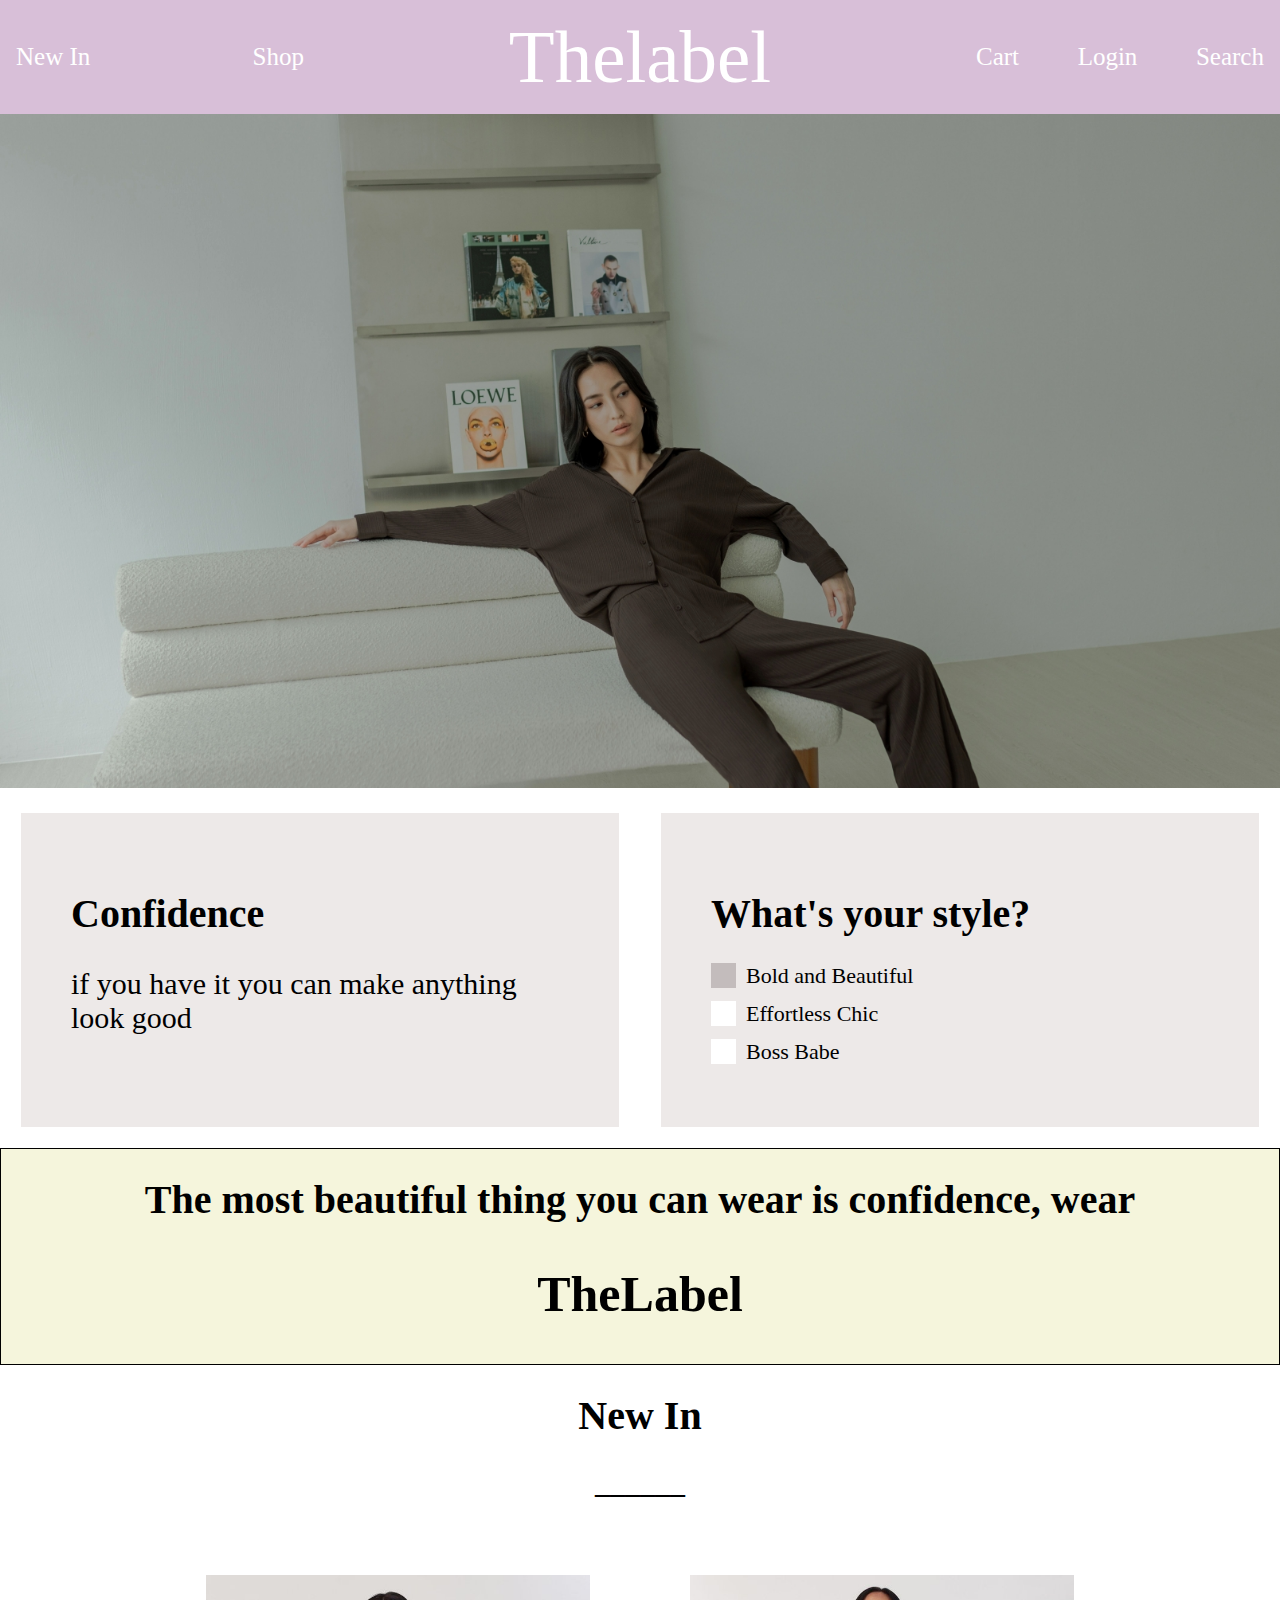
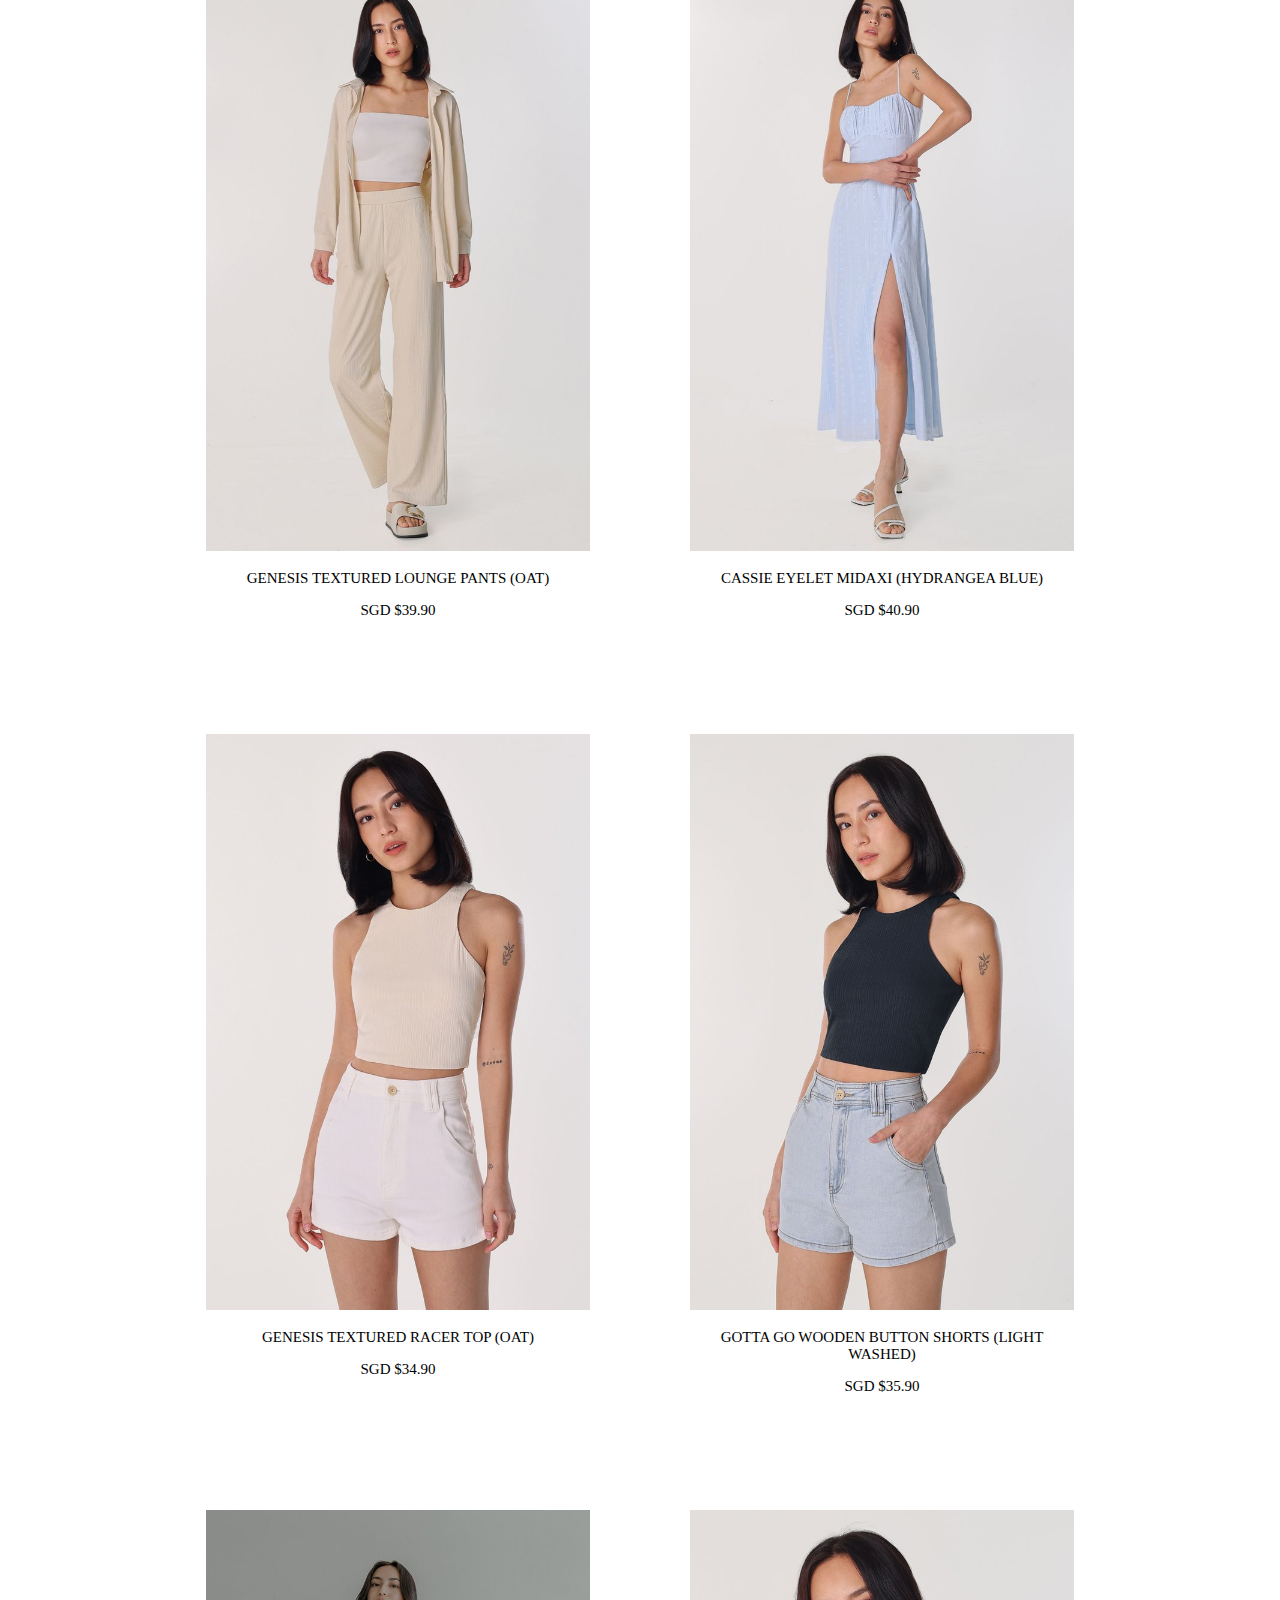
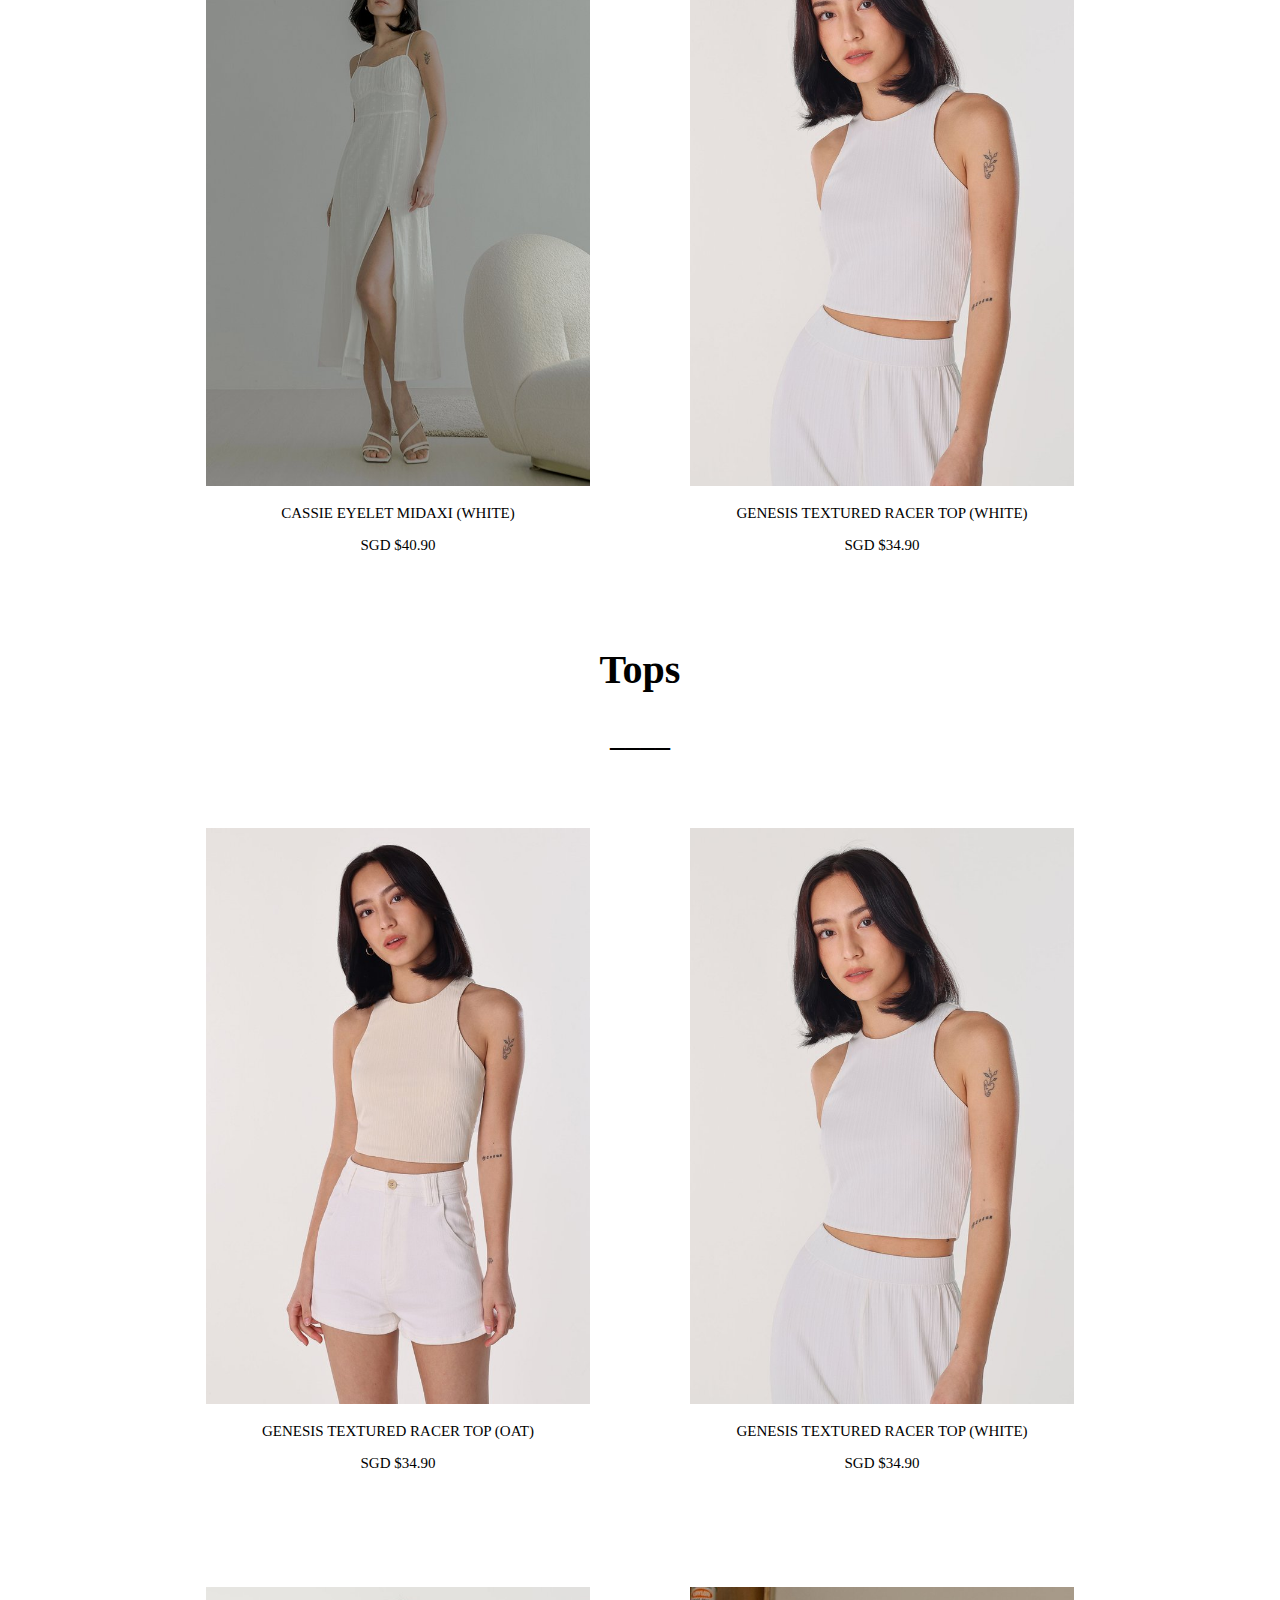
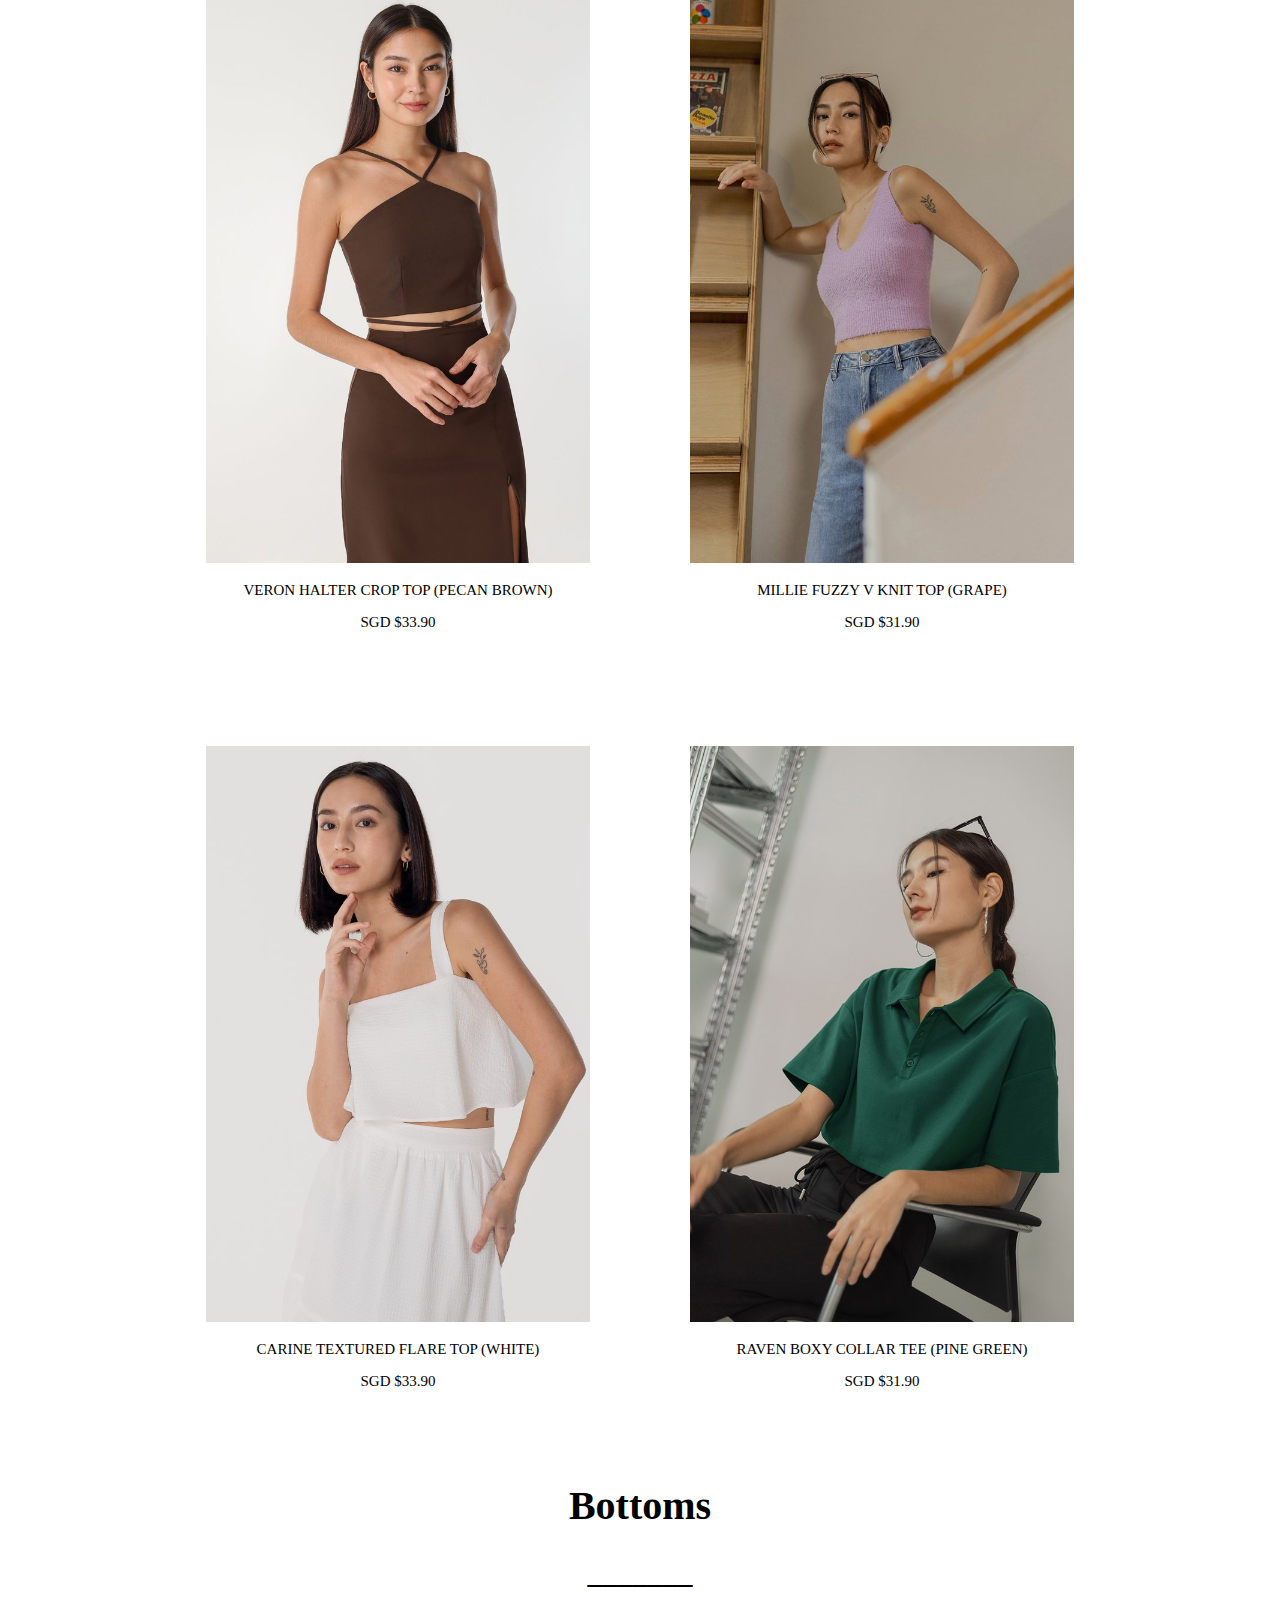
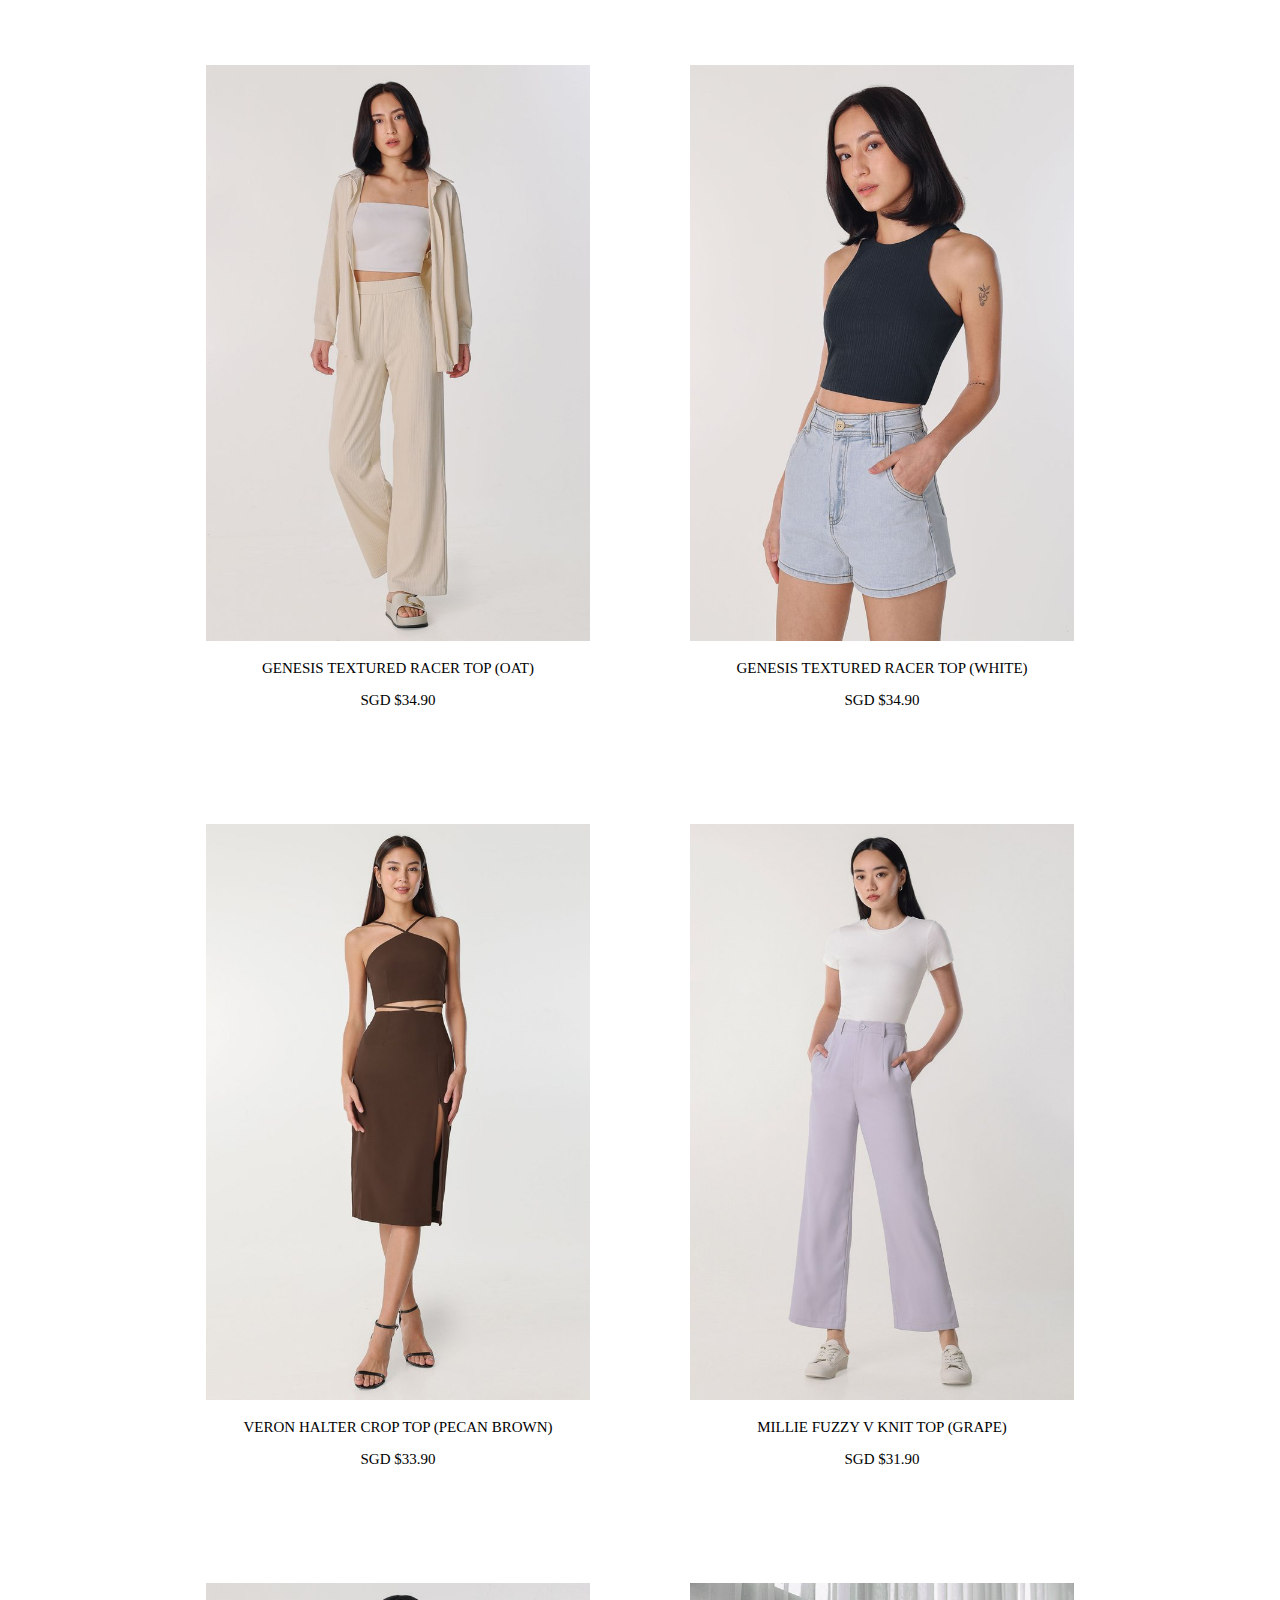
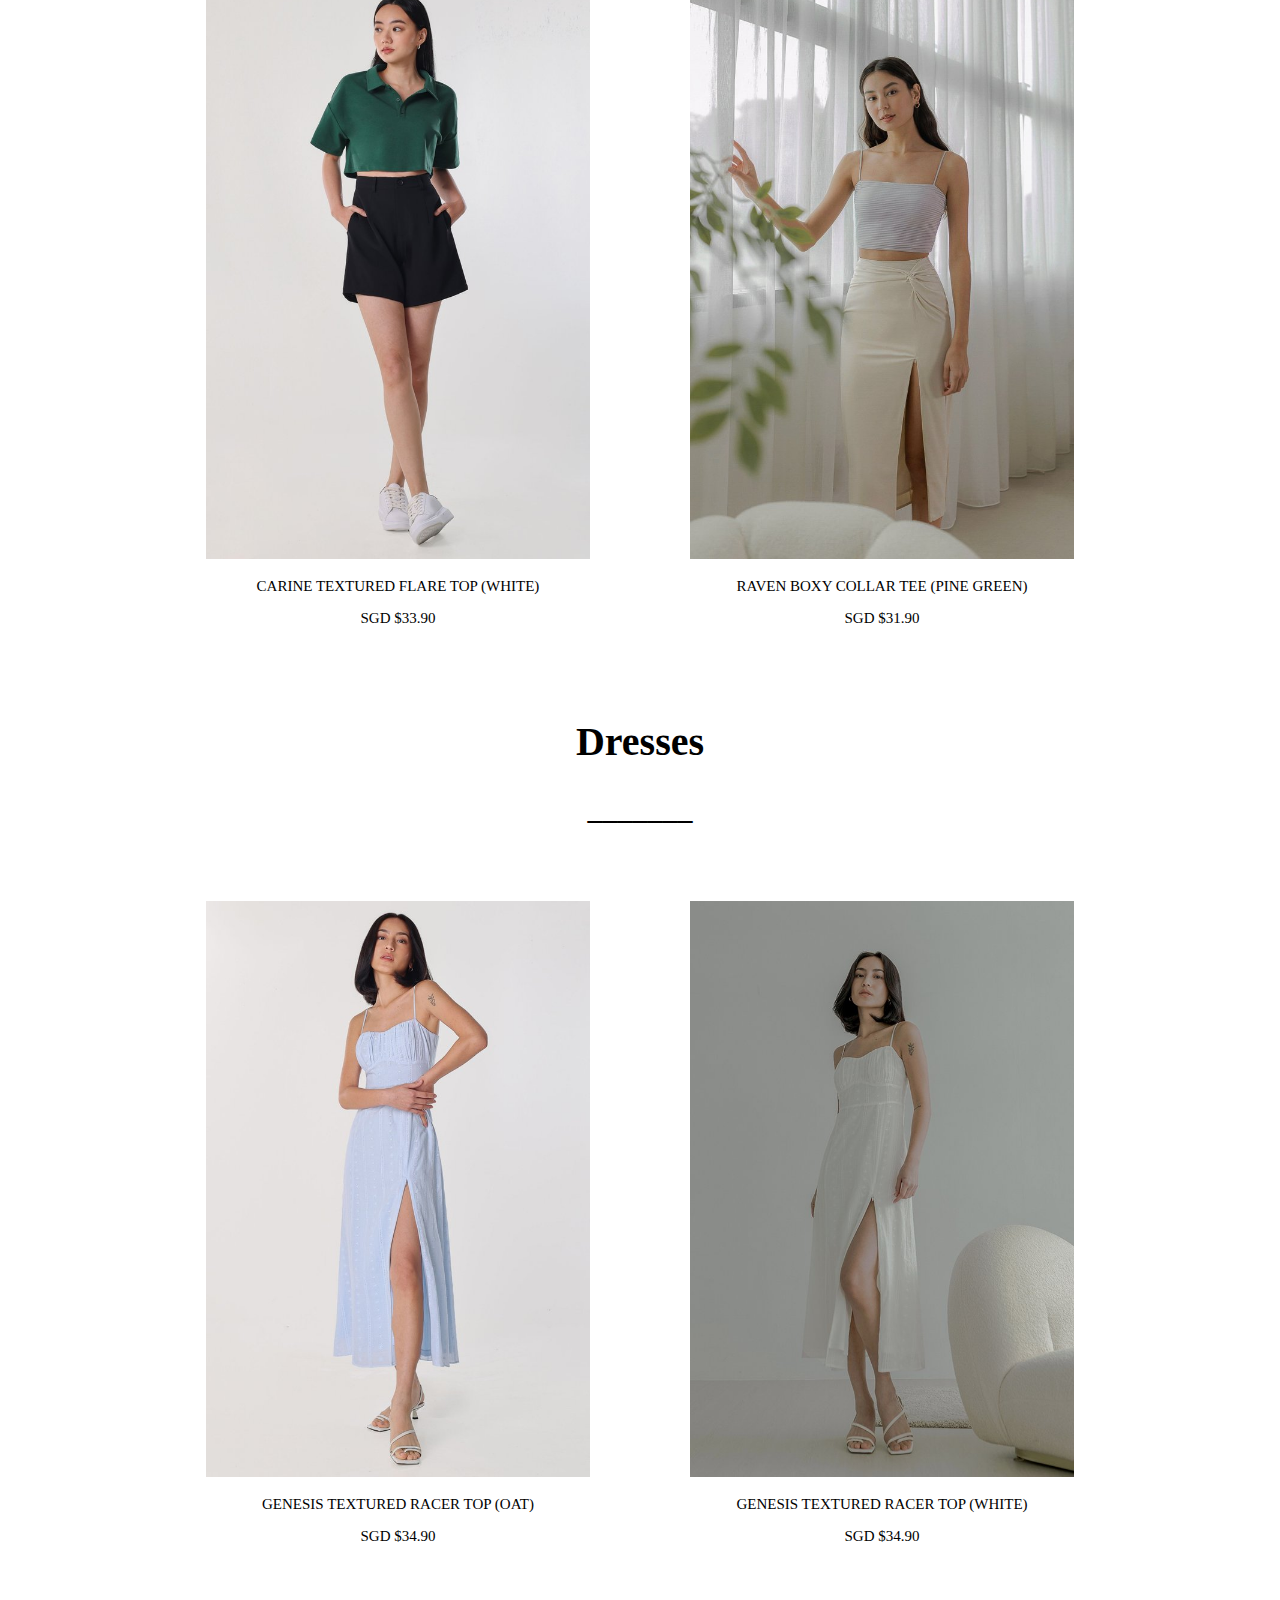
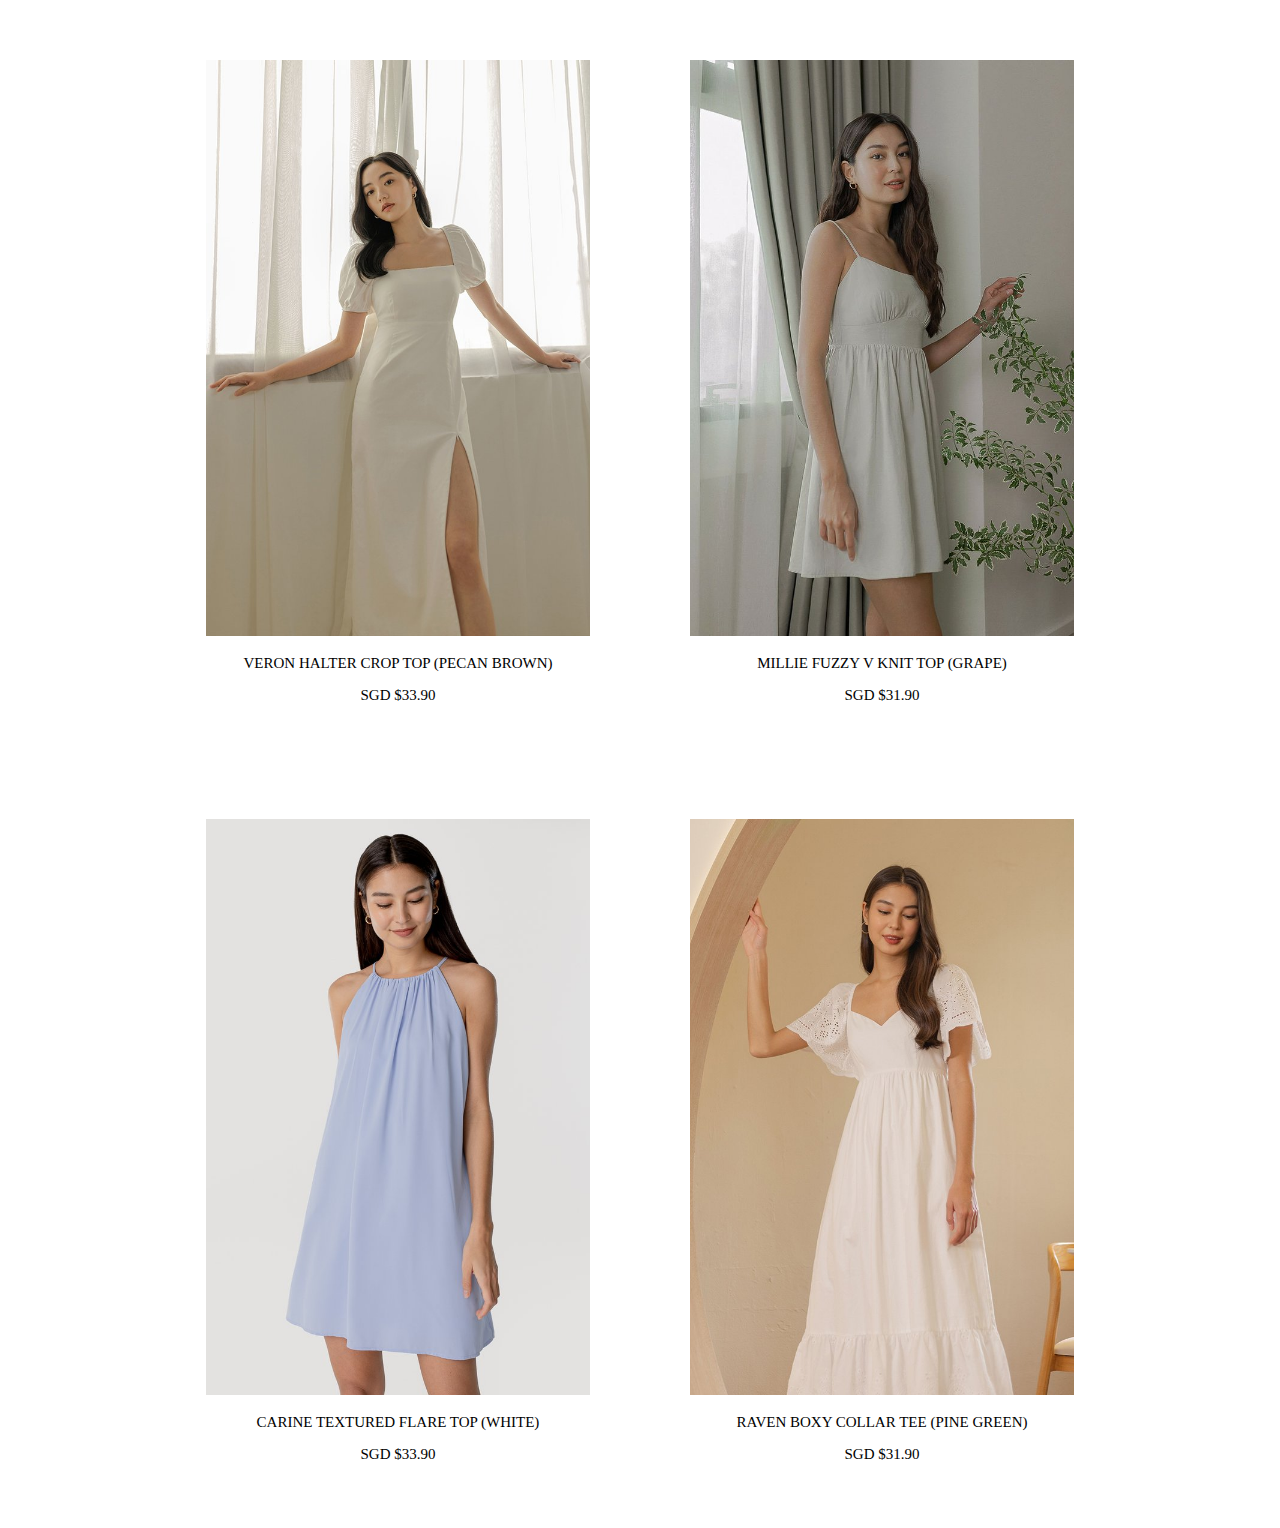
<file: index.html>
<!DOCTYPE html> 
<html> 
    <head> 
        <meta charset="utf-8"> 
        <meta name="viewport" content="width=device-width"> 
        <title>ID Assignment 1</title> 
        <link href="style.css" rel="stylesheet" type="text/css" /> 
    </head> 
 
    <body> 
        <div class="topnav"> 
            <div class="left-nav"> 
                <a href="newIn.html" class = "new-in-page">New In</a> 
                <a href="#Shop">Shop</a> 
            </div> 
             
            <div class="title"> 
                <a href="index.html" >Thelabel</a> 
            </div> 
             
            <div class="right-nav"> 
                <a href="#cart" >Cart</a> 
                <a href ="#login">Login</a> 
                <a href ="#search"><img href="search.png">Search</a> 
            </div> 
        </div> 
 
        <div> 
            <img id = "home-page-image" src = './images/home page image.jpg'/> 
        </div>  

        <div class="flex-checkbox-container">
            <div class="checkbox-container">
                <h1>Confidence</h1>
                <p>if you have it you can make anything look good</p>
            </div>
     
            <div class="checkbox-container">
                <h1>What's your style?</h1>
                <label class="container">Bold and Beautiful 
                <input type="checkbox" checked="checked">
                <span class="checkmark"></span>
                </label>
                <label class="container">Effortless Chic
                <input type="checkbox">
                <span class="checkmark"></span>
                </label>
                <label class="container">Boss Babe
                <input type="checkbox">
                <span class="checkmark"></span>
                </label>
            </div>
        </div>
        <div class = "motivational-quote-border">
            <h1>
                The most beautiful thing you can wear is confidence, wear
            </h1>
            <h2>
                TheLabel
            </h2>
        </div>
        <div class = "new-in-header">
            <h1>
                New In
            </h1>
            <h2>
                ______
            </h2>
        </div>
        <div class="flex-item-container">
            <div class="flex-new-in-layer1">
            <div class = "layer1">
                <img id = "bottom-1" src = './images/bottom 1.jpg'/>
                <p>
                    GENESIS TEXTURED LOUNGE PANTS (OAT)
                </p>
                <p>
                    SGD $39.90
                </p>
            </div>
            <div class = "layer1">
                <img id = "dress-1" src = './images/dress 1.jpg'/>
                <p>
                    CASSIE EYELET MIDAXI (HYDRANGEA BLUE)
                </p>
                <p>
                    SGD $40.90
                </p>
            </div>
            </div>
        </div>
        <div class="flex-new-in-layer2">
            <div class = "layer2">
                <img id = "top-1" src = './images/top 1.jpg'/>
                <p>
                    GENESIS TEXTURED RACER TOP (OAT)
                </p>
                <p>
                    SGD $34.90
                </p>
            </div>
            <div class = "layer1">
                <img id = "bottom-2" src = './images/bottom 2.jpg'/>
                <p>
                    GOTTA GO WOODEN BUTTON SHORTS (LIGHT WASHED)
                </p>
                <p>
                    SGD $35.90
                </p>
            </div>
        </div>
        <div class="flex-new-in-layer3">
            <div class = "layer3">
                <img id = "dress-2" src = './images/dress 2.jpg'/>
                <p>
                    CASSIE EYELET MIDAXI (WHITE)
                </p>
                <p>
                    SGD $40.90
                </p>
            </div>
            <div class = "layer3">
                <img id = "top-2" src = './images/top 2.jpg'/>
                <p>
                    GENESIS TEXTURED RACER TOP (WHITE)
                </p>
                <p>
                    SGD $34.90
                </p>
            </div>
        </div>
        <div class = "heading-top-page">
            <h1>
                Tops
            </h1>
            <h2>
                ____
            </h2>
        </div>
        <div class="flex-item-container">
            <div class="flex-top-layer1">
            <div class = "toplayer1">
                <img id = "top1" src = './images/top 1.jpg'/>
                <p>
                    GENESIS TEXTURED RACER TOP (OAT)
                </p>
                <p>
                    SGD $34.90
                </p>
            </div>
            <div class = "toplayer1">
                <img id = "top2" src = './images/top 2.jpg'/>
                <p>
                    GENESIS TEXTURED RACER TOP (WHITE)
                </p>
                <p>
                    SGD $34.90
                </p>
            </div>
            </div>
        </div>
        <div class="flex-top-layer2">
            <div class = "toplayer2">
                <img id = "top3" src = './images/top 3.jpg'/>
                <p>
                    VERON HALTER CROP TOP (PECAN BROWN)
                </p>
                <p>
                    SGD $33.90
                </p>
            </div>
            <div class = "toplayer2">
                <img id = "top4" src = './images/top 4.jpg'/>
                <p>
                    MILLIE FUZZY V KNIT TOP (GRAPE)
                </p>
                <p>
                    SGD $31.90
                </p>
            </div>
        </div>
        <div class="flex-top-layer3">
            <div class = "toplayer3">
                <img id = "top5" src = './images/top 5.jpg'/>
                <p>
                    CARINE TEXTURED FLARE TOP (WHITE)
                </p>
                <p>
                    SGD $33.90
                </p>
            </div>
            <div class = "toplayer3">
                <img id = "top6" src = './images/top 6.jpg'/>
                <p>
                    RAVEN BOXY COLLAR TEE (PINE GREEN)
                </p>
                <p>
                    SGD $31.90
                </p>
            </div>
            </div>
            
        
    <!-- </body>  -->
    
    <div class = "heading-bottom-page">
                <h1>
                    Bottoms
                </h1>
                <h2>
                    _______
                </h2>
            </div>
            <div class="flex-item-container">
                <div class="flex-bottom-layer1">
                    <div class = "bottomlayer1">
                        <img id = "bottom1" src = './images/bottom 1.jpg'/>
                        <p>
                            GENESIS TEXTURED RACER TOP (OAT)
                        </p>
                        <p>
                            SGD $34.90
                        </p>
                    </div>
                    <div class = "bottomlayer1">
                        <img id = "bottom2" src = './images/bottom 2.jpg'/>
                        <p>
                            GENESIS TEXTURED RACER TOP (WHITE)
                        </p>
                        <p>
                            SGD $34.90
                        </p>
                    </div>
                </div>
                </div>
                <div class="flex-bottom-layer2">
                    <div class = "bottomlayer2">
                        <img id = "bottom3" src = './images/bottom 3.jpg'/>
                        <p>
                            VERON HALTER CROP TOP (PECAN BROWN)
                        </p>
                        <p>
                            SGD $33.90
                        </p>
                    </div>
                    <div class = "bottomlayer2">
                        <img id = "bottom4" src = './images/bottom 4.jpg'/>
                        <p>
                            MILLIE FUZZY V KNIT TOP (GRAPE)
                        </p>
                        <p>
                            SGD $31.90
                        </p>
                    </div>
                </div>
                <div class="flex-bottom-layer3">
                    <div class = "bottomlayer3">
                        <img id = "bottom5" src = './images/bottom 5.jpg'/>
                        <p>
                            CARINE TEXTURED FLARE TOP (WHITE)
                        </p>
                        <p>
                            SGD $33.90
                        </p>
                    </div>
                    <div class = "bottomlayer3">
                        <img id = "bottom6" src = './images/bottom 6.jpg'/>
                        <p>
                            RAVEN BOXY COLLAR TEE (PINE GREEN)
                        </p>
                        <p>
                            SGD $31.90
                        </p>
                    </div>
                </div>
                    <div class = "heading-top-page">
                        <h1>
                            Dresses
                        </h1>
                        <h2>
                            _______
                        </h2>
                    </div>
                    <div class="flex-item-container">
                        <div class="flex-dresses-layer1">
                        <div class = "dresseslayer1">
                            <img id = "dresses1" src = './images/dress 1.jpg'/>
                            <p>
                                GENESIS TEXTURED RACER TOP (OAT)
                            </p>
                            <p>
                                SGD $34.90
                            </p>
                        </div>
                        <div class = "dresseslayer1">
                            <img id = "dresses2" src = './images/dress 2.jpg'/>
                            <p>
                                GENESIS TEXTURED RACER TOP (WHITE)
                            </p>
                            <p>
                                SGD $34.90
                            </p>
                        </div>
                    </div>
                    <div class="flex-dresses-layer2">
                        <div class = "dresseslayer2">
                            <img id = "dresses3" src = './images/dress 3.jpg'/>
                            <p>
                                VERON HALTER CROP TOP (PECAN BROWN)
                            </p>
                            <p>
                                SGD $33.90
                            </p>
                        </div>
                        <div class = "dresseslayer2">
                            <img id = "dresses4" src = './images/dress 4.jpg'/>
                            <p>
                                MILLIE FUZZY V KNIT TOP (GRAPE)
                            </p>
                            <p>
                                SGD $31.90
                            </p>
                        </div>
                    </div>
                    <div class="flex-dresses-layer3">
                        <div class = "dresseslayer3">
                            <img id = "dresses5" src = './images/dress 5.jpg'/>
                            <p>
                                CARINE TEXTURED FLARE TOP (WHITE)
                            </p>
                            <p>
                                SGD $33.90
                            </p>
                        </div>
                        <div class = "dresseslayer3">
                            <img id = "dresses6" src = './images/dress 6.jpg'/>
                            <p>
                                RAVEN BOXY COLLAR TEE (PINE GREEN)
                            </p>
                            <p>
                                SGD $31.90
                            </p>
                        </div>
                    </div>
                    </div>
                            
            </body>

</html>
</file>
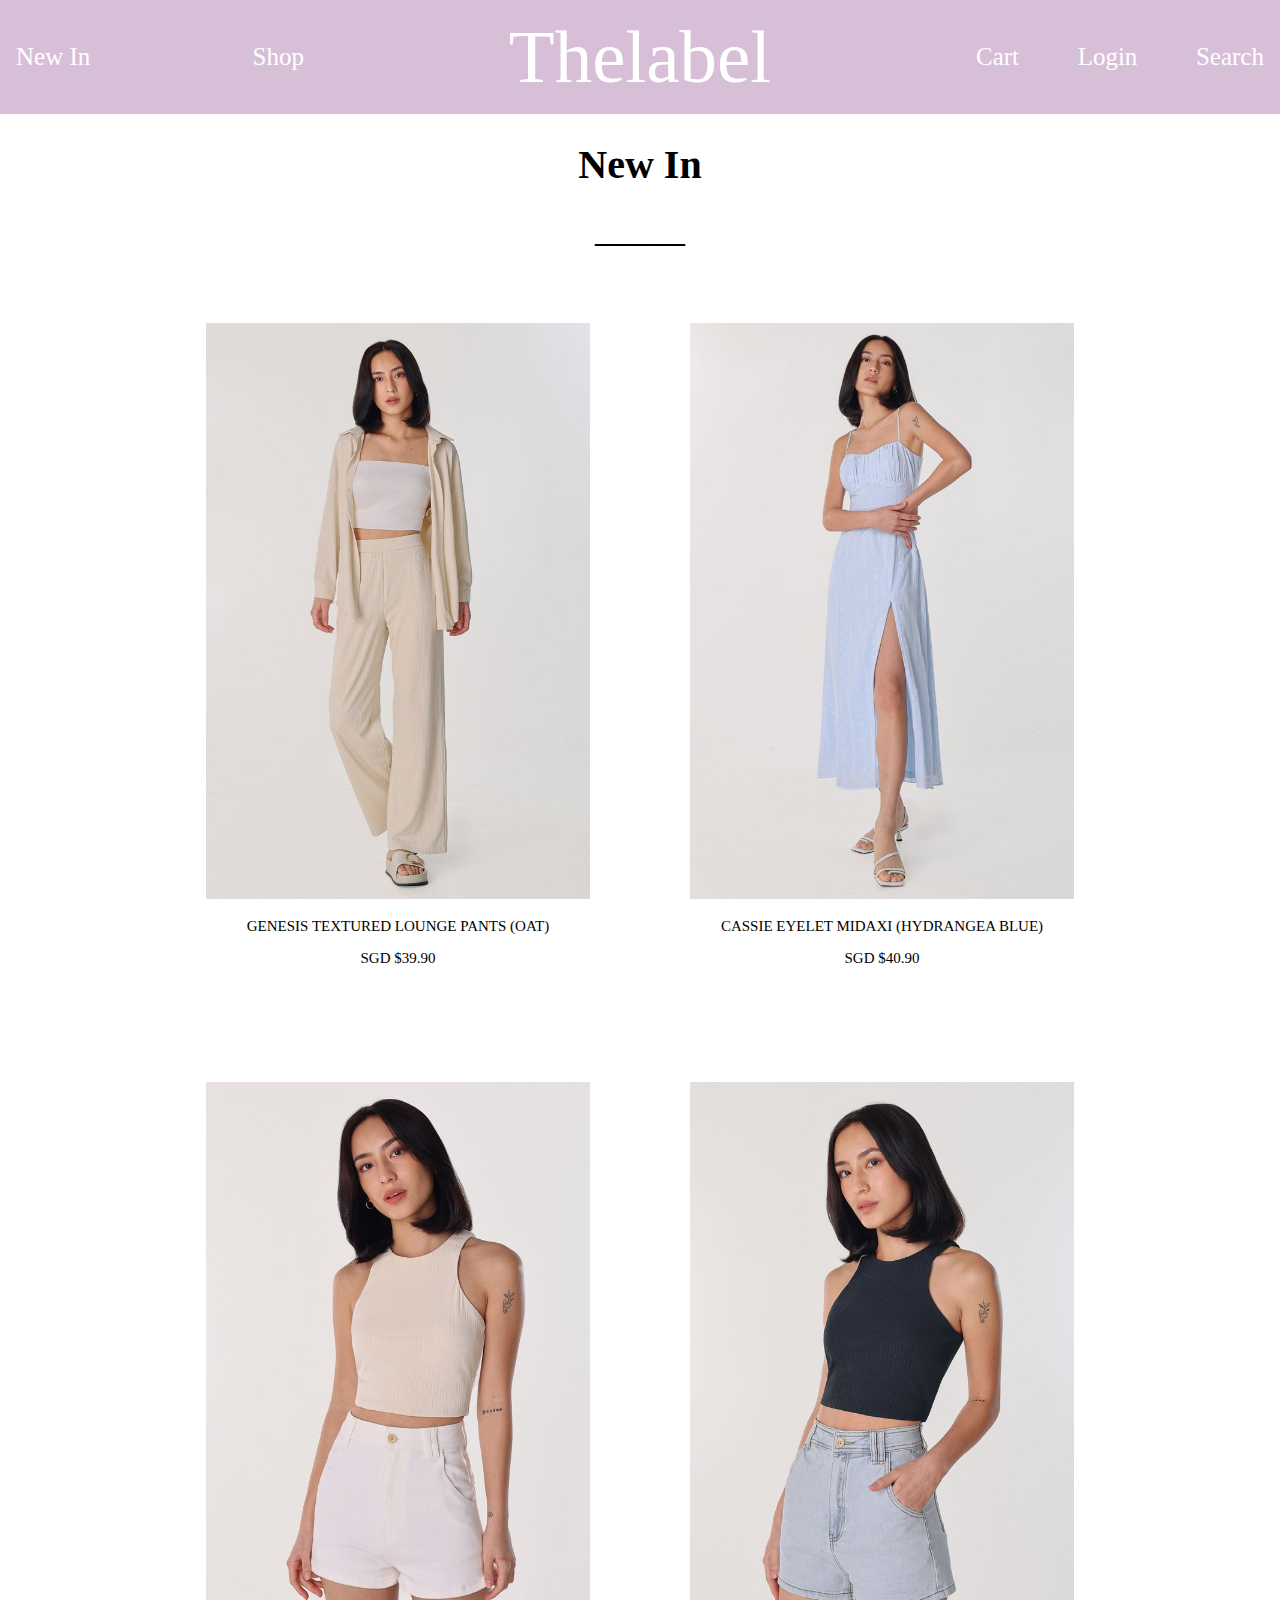
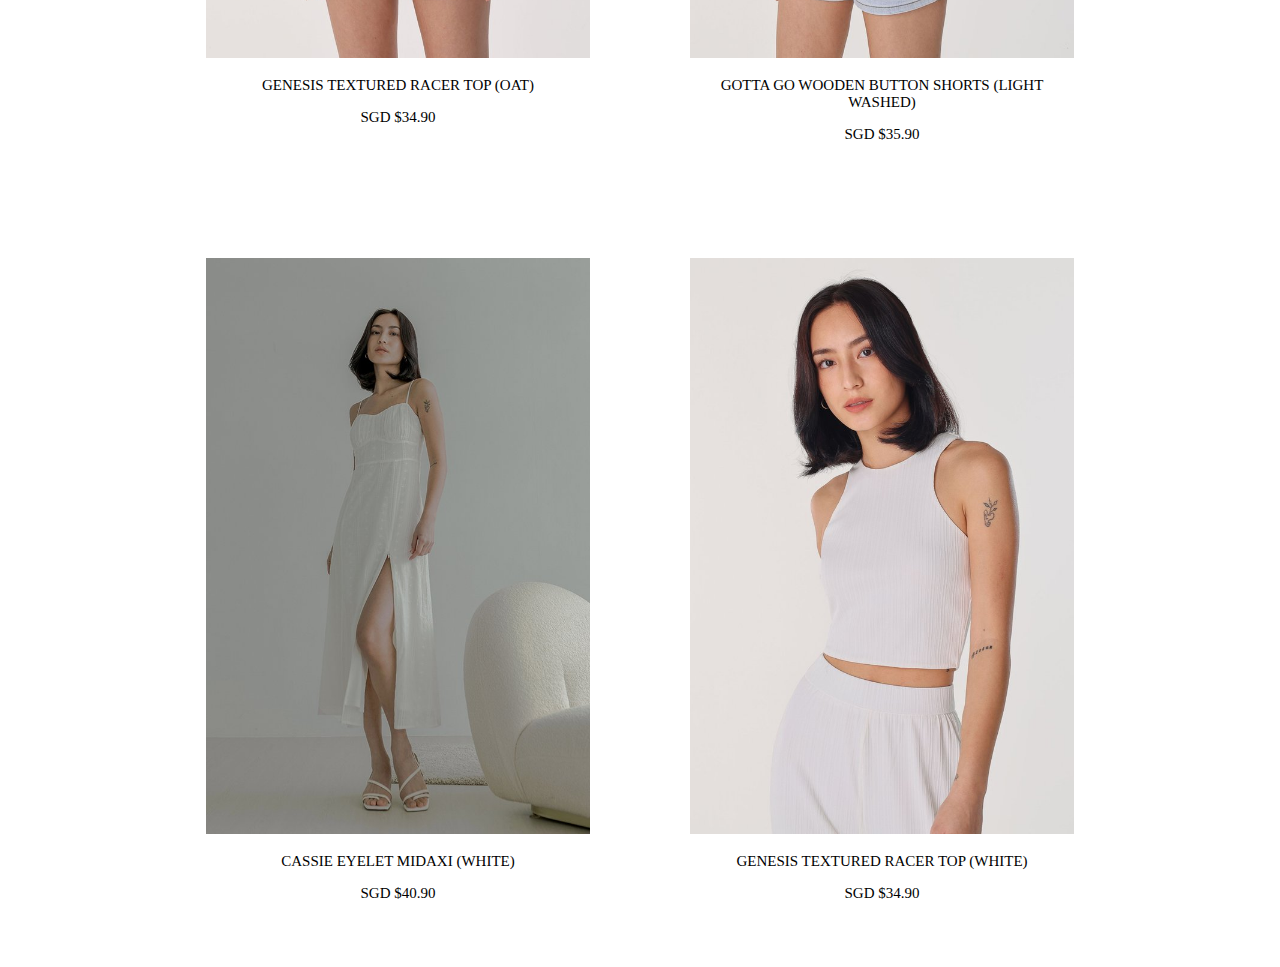
<file: newIn.html>
<!DOCTYPE html> 
<html> 
    <head> 
        <meta charset="utf-8"> 
        <meta name="viewport" content="width=device-width"> 
        <title>ID Assignment 1</title> 
        <link href="style.css" rel="stylesheet" type="text/css" /> 
    </head> 
 
    <body> 
        <div class="topnav"> 
            <div class="left-nav"> 
                <a href="newIn.html" class = "new-in-page">New In</a> 
                <a href="shop.html">Shop</a> 
            </div> 
             
            <div class="title"> 
                <a href="index.html" >Thelabel</a> 
            </div> 
             
            <div class="right-nav"> 
                <a href="#cart" >Cart</a> 
                <a href ="#login">Login</a> 
                <a href ="#search"><img href="search.png">Search</a> 
            </div> 
        </div> 
        <div class = "new-in-header">
            <h1>
                New In
            </h1>
            <h2>
                ______
            </h2>
        </div>
        <div class="flex-item-container">
            <div class="flex-new-in-layer1">
            <div class = "layer1">
                <img id = "bottom-1" src = './images/bottom 1.jpg'/>
                <p>
                    GENESIS TEXTURED LOUNGE PANTS (OAT)
                </p>
                <p>
                    SGD $39.90
                </p>
            </div>
            <div class = "layer1">
                <img id = "dress-1" src = './images/dress 1.jpg'/>
                <p>
                    CASSIE EYELET MIDAXI (HYDRANGEA BLUE)
                </p>
                <p>
                    SGD $40.90
                </p>
            </div>
            </div>
        </div>
        <div class="flex-new-in-layer2">
            <div class = "layer2">
                <img id = "top-1" src = './images/top 1.jpg'/>
                <p>
                    GENESIS TEXTURED RACER TOP (OAT)
                </p>
                <p>
                    SGD $34.90
                </p>
            </div>
            <div class = "layer1">
                <img id = "bottom-2" src = './images/bottom 2.jpg'/>
                <p>
                    GOTTA GO WOODEN BUTTON SHORTS (LIGHT WASHED)
                </p>
                <p>
                    SGD $35.90
                </p>
            </div>
        </div>
        <div class="flex-new-in-layer3">
            <div class = "layer3">
                <img id = "dress-2" src = './images/dress 2.jpg'/>
                <p>
                    CASSIE EYELET MIDAXI (WHITE)
                </p>
                <p>
                    SGD $40.90
                </p>
            </div>
            <div class = "layer3">
                <img id = "top-2" src = './images/top 2.jpg'/>
                <p>
                    GENESIS TEXTURED RACER TOP (WHITE)
                </p>
                <p>
                    SGD $34.90
                </p>
            </div>
        </div>
    </body>

    </html>
</file>
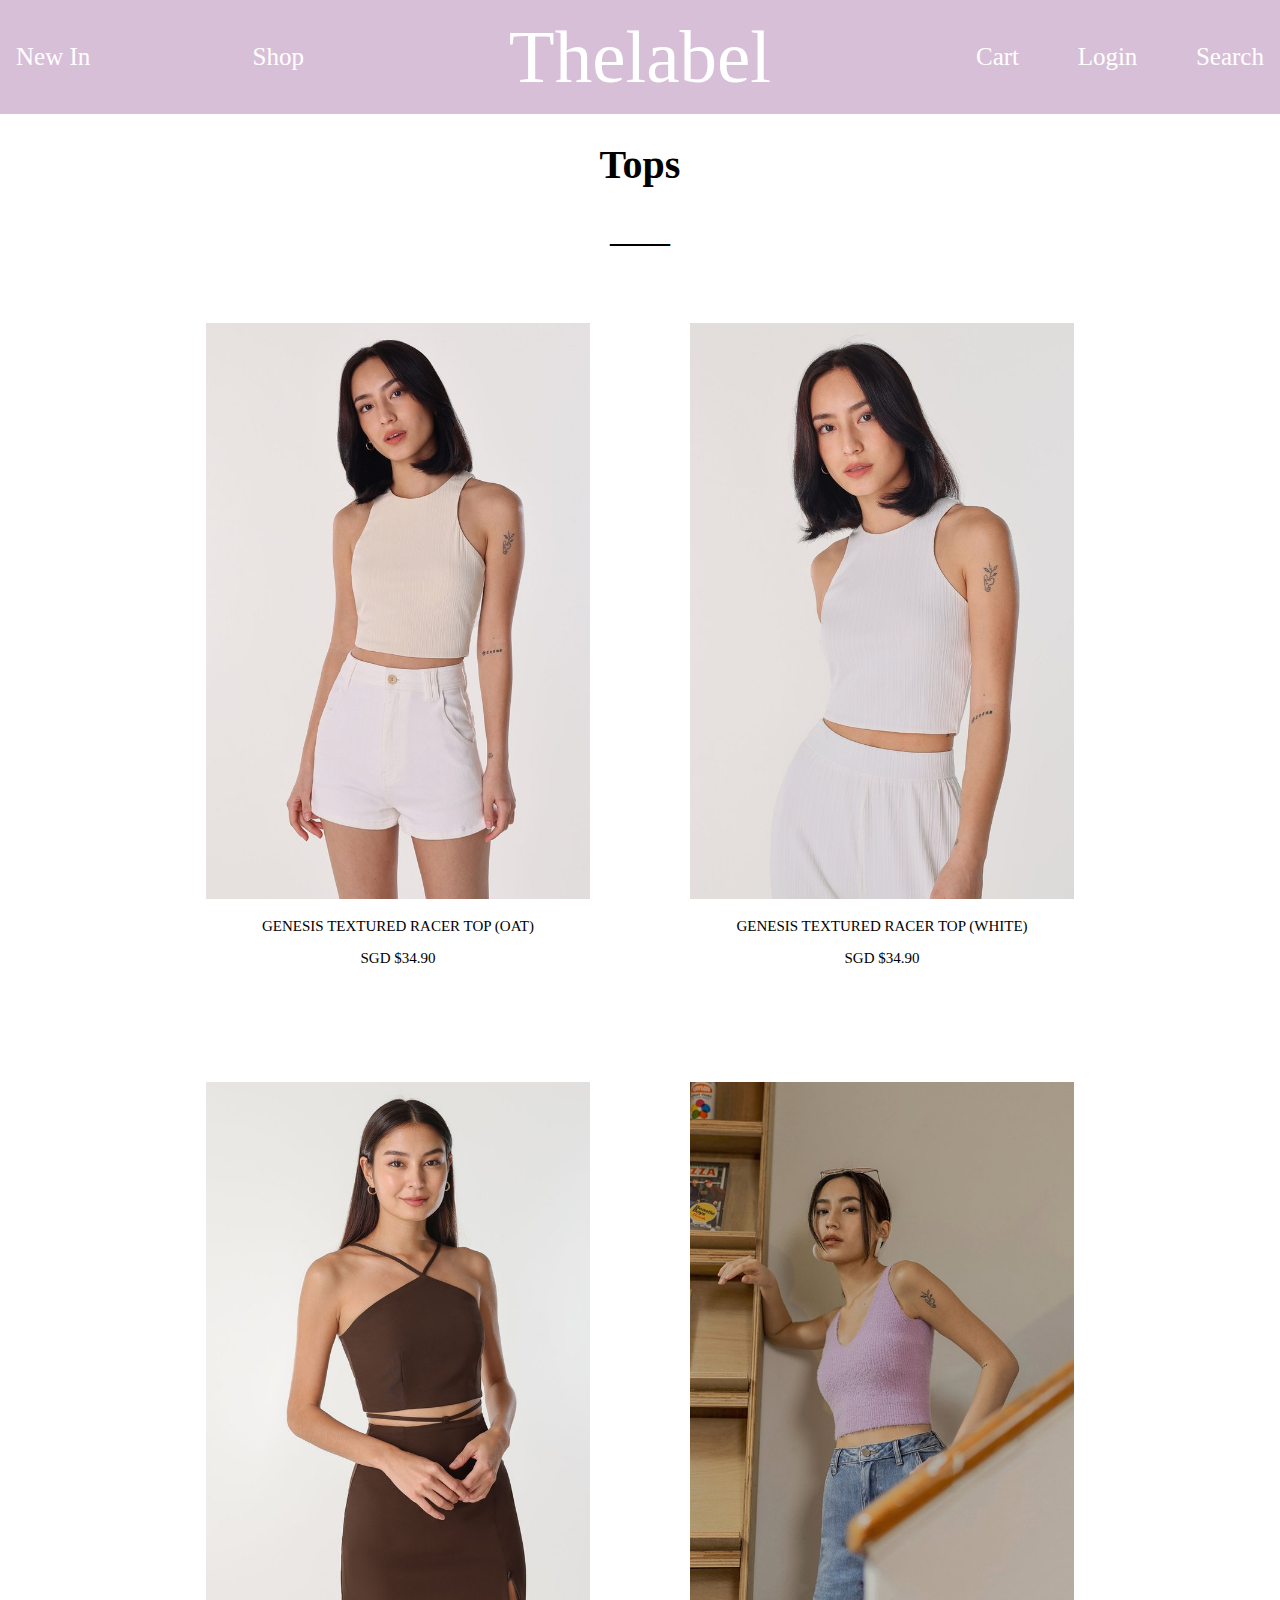
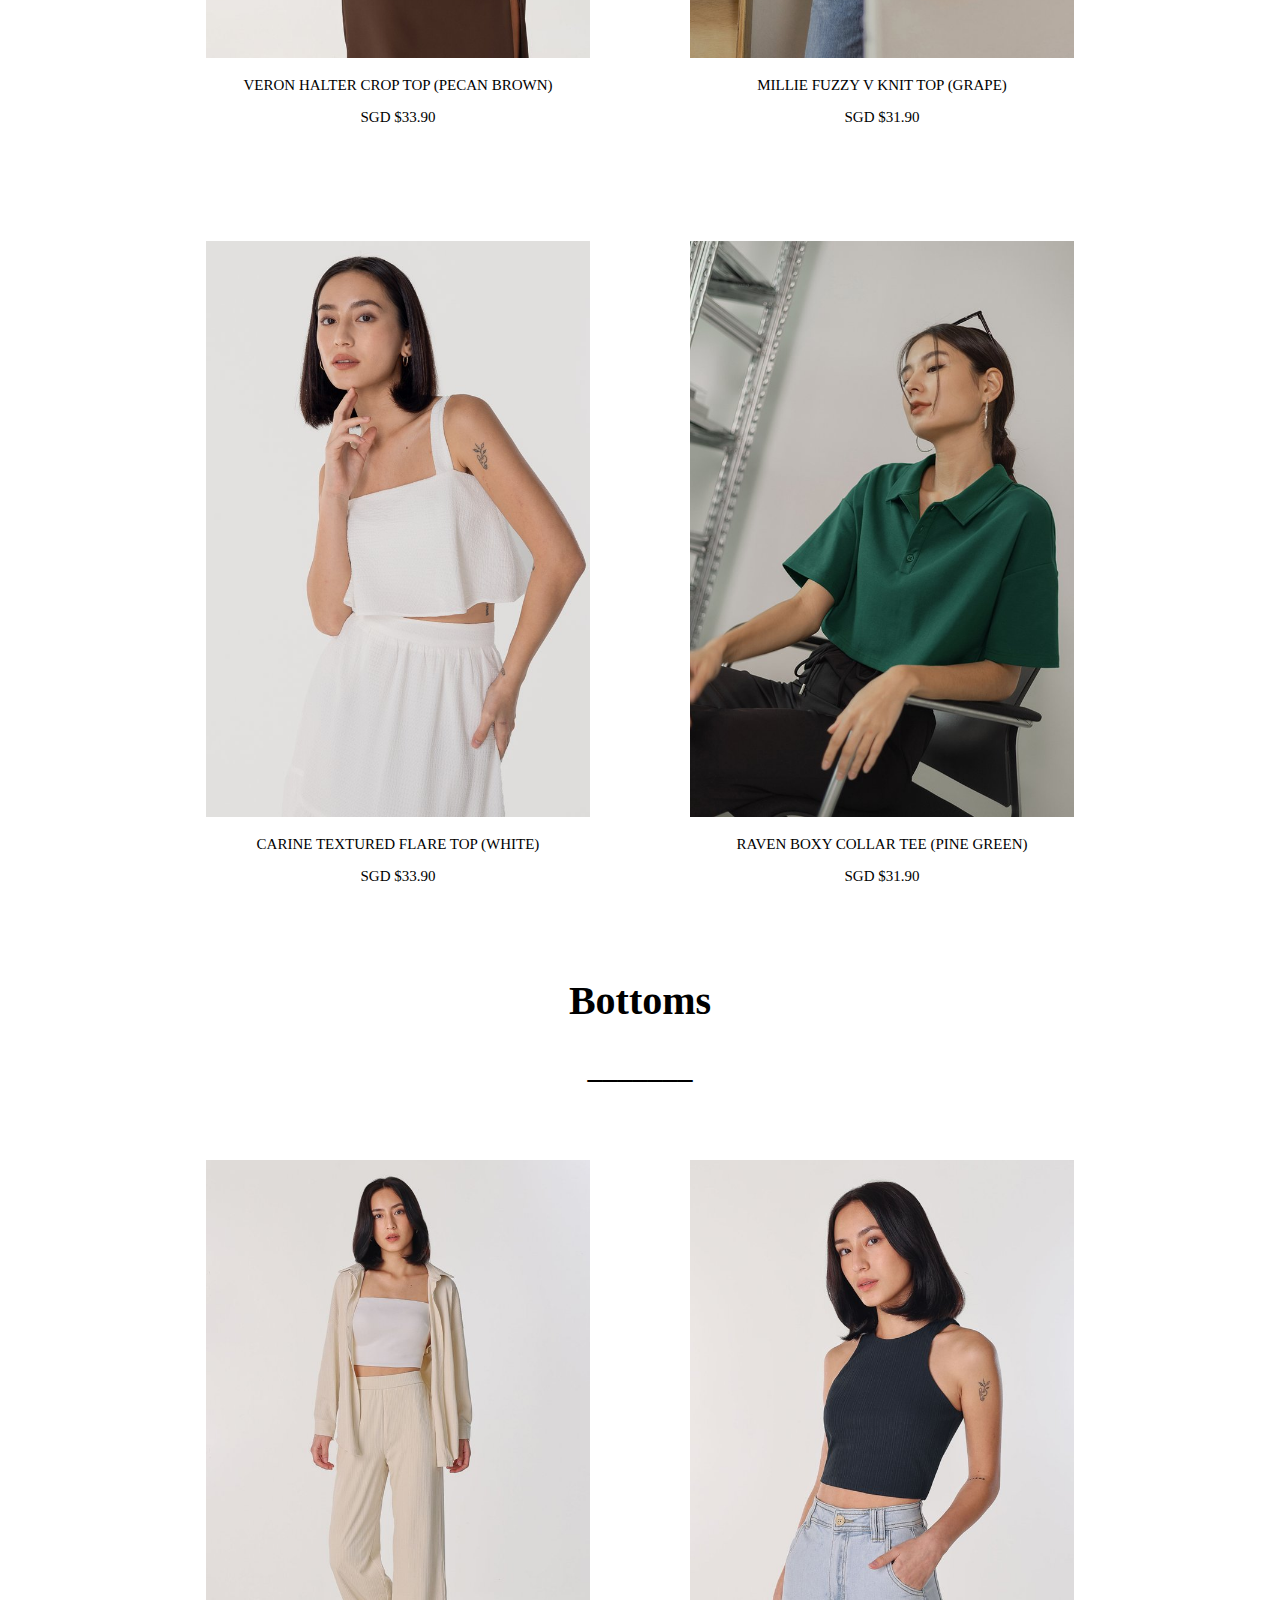
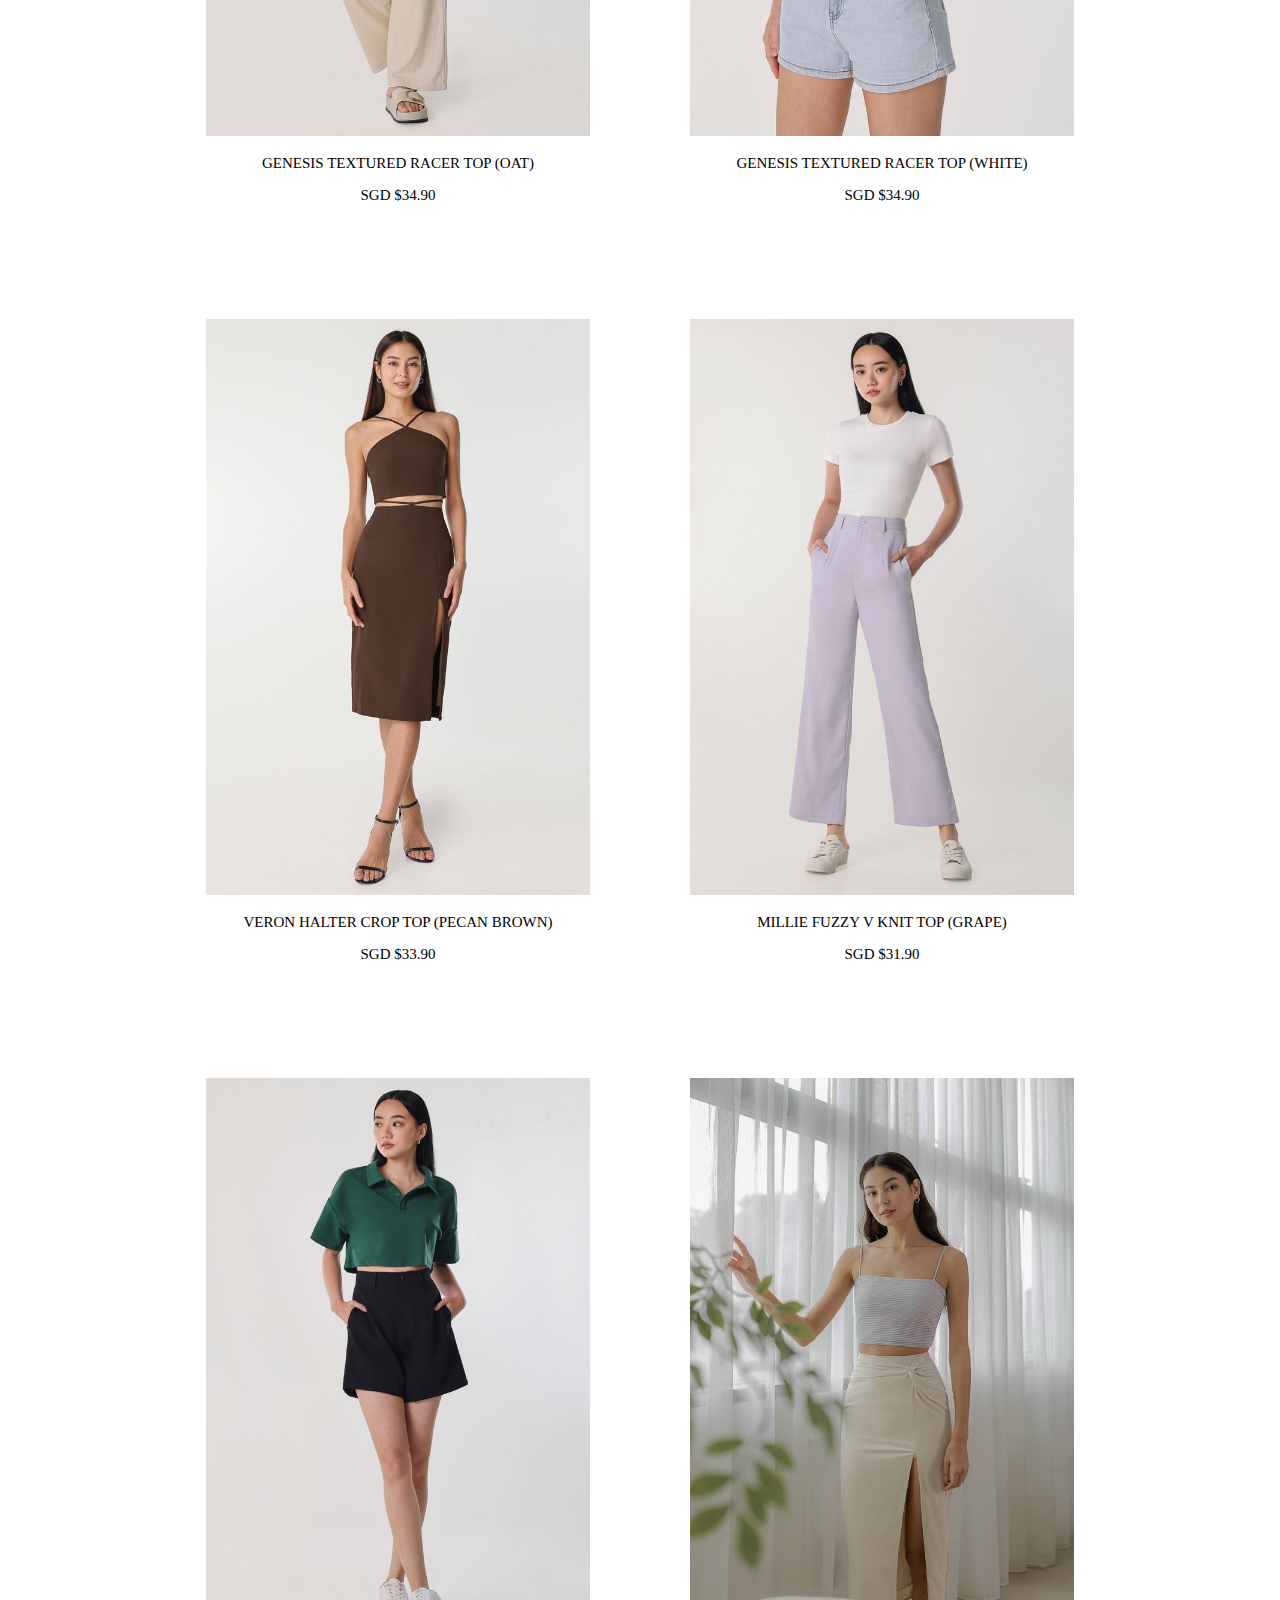
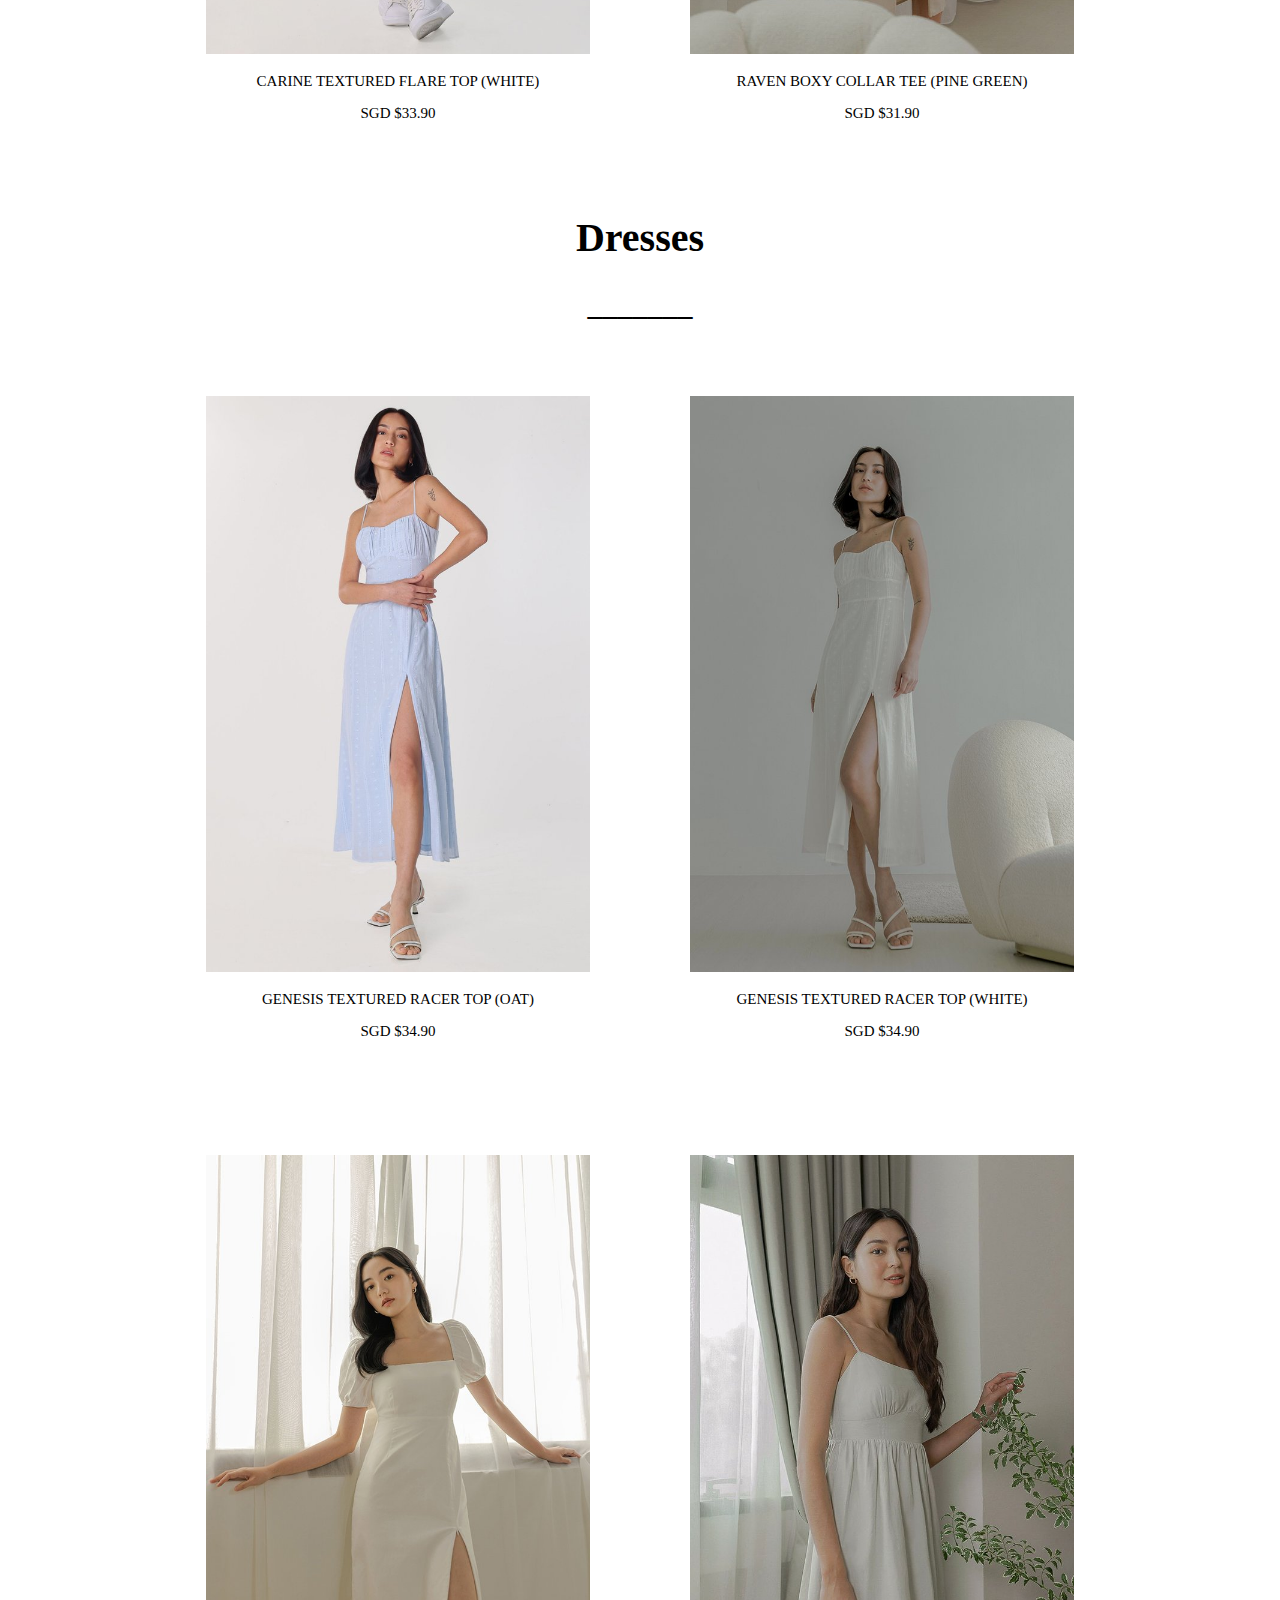
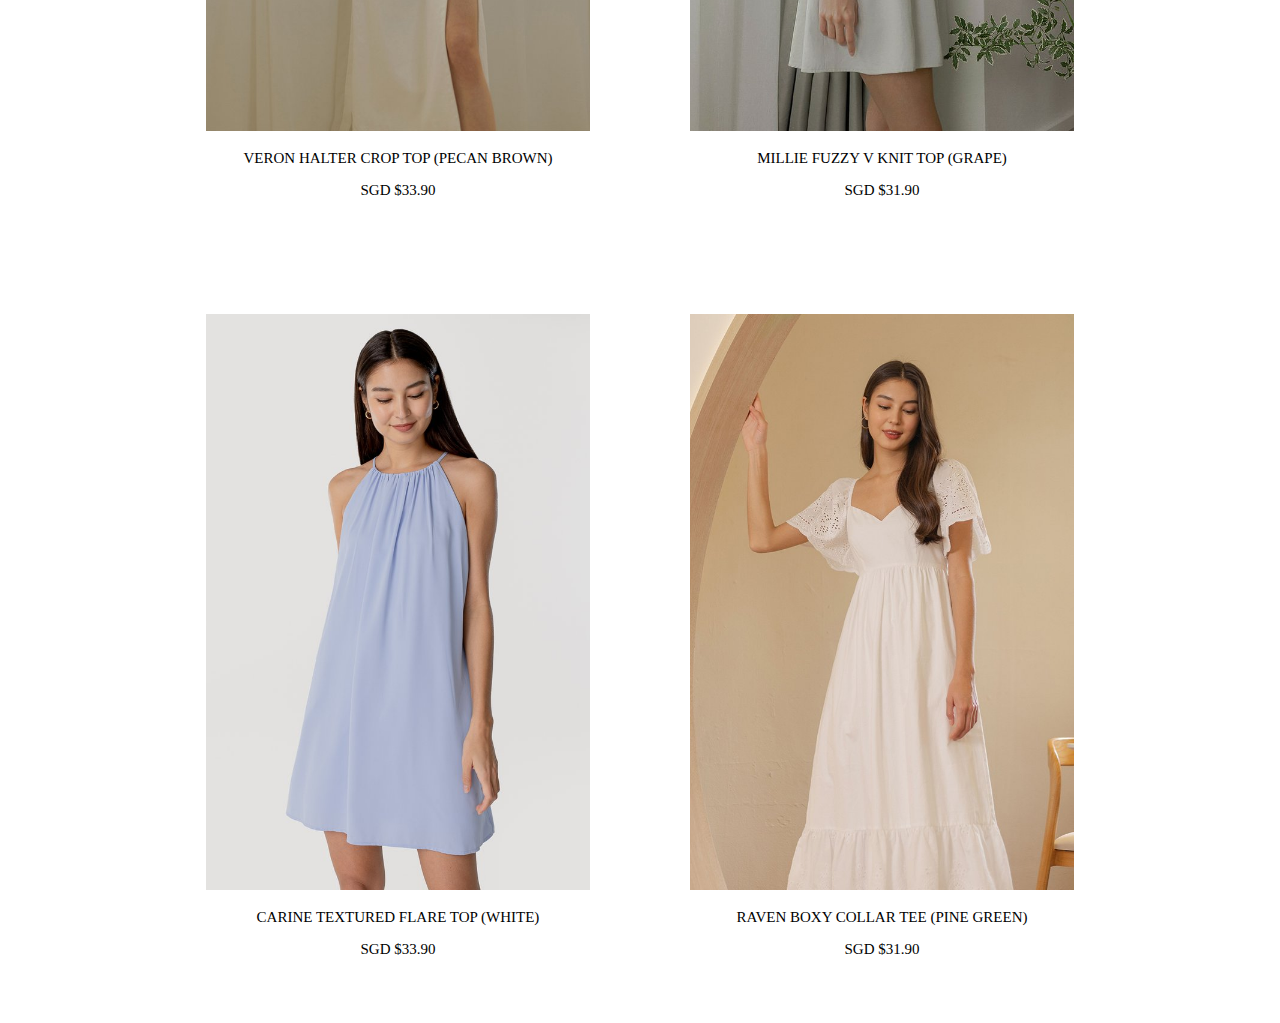
<file: shop.html>
<!DOCTYPE html> 
<html> 
    <head> 
        <meta charset="utf-8"> 
        <meta name="viewport" content="width=device-width"> 
        <title>ID Assignment 1</title> 
        <link href="style.css" rel="stylesheet" type="text/css" /> 
    </head> 
 
    <body> 
        <div class="topnav"> 
            <div class="left-nav"> 
                <a href="newIn.html" class = "new-in-page">New In</a> 
                <a href="shop.html">Shop</a> 
            </div> 
             
            <div class="title"> 
                <a href="index.html" >Thelabel</a> 
            </div> 
             
            <div class="right-nav"> 
                <a href="#cart" >Cart</a> 
                <a href ="#login">Login</a> 
                <a href ="#search"><img href="search.png">Search</a> 
            </div> 
        </div> 

        <div class = "heading-top-page">
            <h1>
                Tops
            </h1>
            <h2>
                ____
            </h2>
        </div>
        <div class="flex-item-container">
            <div class="flex-top-layer1">
            <div class = "toplayer1">
                <img id = "top1" src = './images/top 1.jpg'/>
                <p>
                    GENESIS TEXTURED RACER TOP (OAT)
                </p>
                <p>
                    SGD $34.90
                </p>
            </div>
            <div class = "toplayer1">
                <img id = "top2" src = './images/top 2.jpg'/>
                <p>
                    GENESIS TEXTURED RACER TOP (WHITE)
                </p>
                <p>
                    SGD $34.90
                </p>
            </div>
            </div>
        </div>
        <div class="flex-top-layer2">
            <div class = "toplayer2">
                <img id = "top3" src = './images/top 3.jpg'/>
                <p>
                    VERON HALTER CROP TOP (PECAN BROWN)
                </p>
                <p>
                    SGD $33.90
                </p>
            </div>
            <div class = "toplayer2">
                <img id = "top4" src = './images/top 4.jpg'/>
                <p>
                    MILLIE FUZZY V KNIT TOP (GRAPE)
                </p>
                <p>
                    SGD $31.90
                </p>
            </div>
        </div>
        <div class="flex-top-layer3">
            <div class = "toplayer3">
                <img id = "top5" src = './images/top 5.jpg'/>
                <p>
                    CARINE TEXTURED FLARE TOP (WHITE)
                </p>
                <p>
                    SGD $33.90
                </p>
            </div>
            <div class = "toplayer3">
                <img id = "top6" src = './images/top 6.jpg'/>
                <p>
                    RAVEN BOXY COLLAR TEE (PINE GREEN)
                </p>
                <p>
                    SGD $31.90
                </p>
            </div>
            </div>
            
        
    <!-- </body>  -->
    
    <div class = "heading-bottom-page">
                <h1>
                    Bottoms
                </h1>
                <h2>
                    _______
                </h2>
            </div>
            <div class="flex-item-container">
                <div class="flex-bottom-layer1">
                    <div class = "bottomlayer1">
                        <img id = "bottom1" src = './images/bottom 1.jpg'/>
                        <p>
                            GENESIS TEXTURED RACER TOP (OAT)
                        </p>
                        <p>
                            SGD $34.90
                        </p>
                    </div>
                    <div class = "bottomlayer1">
                        <img id = "bottom2" src = './images/bottom 2.jpg'/>
                        <p>
                            GENESIS TEXTURED RACER TOP (WHITE)
                        </p>
                        <p>
                            SGD $34.90
                        </p>
                    </div>
                </div>
                </div>
                <div class="flex-bottom-layer2">
                    <div class = "bottomlayer2">
                        <img id = "bottom3" src = './images/bottom 3.jpg'/>
                        <p>
                            VERON HALTER CROP TOP (PECAN BROWN)
                        </p>
                        <p>
                            SGD $33.90
                        </p>
                    </div>
                    <div class = "bottomlayer2">
                        <img id = "bottom4" src = './images/bottom 4.jpg'/>
                        <p>
                            MILLIE FUZZY V KNIT TOP (GRAPE)
                        </p>
                        <p>
                            SGD $31.90
                        </p>
                    </div>
                </div>
                <div class="flex-bottom-layer3">
                    <div class = "bottomlayer3">
                        <img id = "bottom5" src = './images/bottom 5.jpg'/>
                        <p>
                            CARINE TEXTURED FLARE TOP (WHITE)
                        </p>
                        <p>
                            SGD $33.90
                        </p>
                    </div>
                    <div class = "bottomlayer3">
                        <img id = "bottom6" src = './images/bottom 6.jpg'/>
                        <p>
                            RAVEN BOXY COLLAR TEE (PINE GREEN)
                        </p>
                        <p>
                            SGD $31.90
                        </p>
                    </div>
                </div>
                    <div class = "heading-top-page">
                        <h1>
                            Dresses
                        </h1>
                        <h2>
                            _______
                        </h2>
                    </div>
                    <div class="flex-item-container">
                        <div class="flex-dresses-layer1">
                        <div class = "dresseslayer1">
                            <img id = "dresses1" src = './images/dress 1.jpg'/>
                            <p>
                                GENESIS TEXTURED RACER TOP (OAT)
                            </p>
                            <p>
                                SGD $34.90
                            </p>
                        </div>
                        <div class = "dresseslayer1">
                            <img id = "dresses2" src = './images/dress 2.jpg'/>
                            <p>
                                GENESIS TEXTURED RACER TOP (WHITE)
                            </p>
                            <p>
                                SGD $34.90
                            </p>
                        </div>
                    </div>
                    <div class="flex-dresses-layer2">
                        <div class = "dresseslayer2">
                            <img id = "dresses3" src = './images/dress 3.jpg'/>
                            <p>
                                VERON HALTER CROP TOP (PECAN BROWN)
                            </p>
                            <p>
                                SGD $33.90
                            </p>
                        </div>
                        <div class = "dresseslayer2">
                            <img id = "dresses4" src = './images/dress 4.jpg'/>
                            <p>
                                MILLIE FUZZY V KNIT TOP (GRAPE)
                            </p>
                            <p>
                                SGD $31.90
                            </p>
                        </div>
                    </div>
                    <div class="flex-dresses-layer3">
                        <div class = "dresseslayer3">
                            <img id = "dresses5" src = './images/dress 5.jpg'/>
                            <p>
                                CARINE TEXTURED FLARE TOP (WHITE)
                            </p>
                            <p>
                                SGD $33.90
                            </p>
                        </div>
                        <div class = "dresseslayer3">
                            <img id = "dresses6" src = './images/dress 6.jpg'/>
                            <p>
                                RAVEN BOXY COLLAR TEE (PINE GREEN)
                            </p>
                            <p>
                                SGD $31.90
                            </p>
                        </div>
                    </div>
                    </div>

    </body>
</html>
</file>
<file: style.css>
@media only screen and (max-width: 768px){
  .topnav a{
  padding:0;
  }

  .flex-checkbox-container{
  flex-direction: column;
  }
  
  .checkbox-container{
  width:75%;
  margin-left:auto;
  margin-right:auto;
  }

  .flex-new-in-layer1{
  flex-direction: column;
  align-items: center;
  }
  .flex-new-in-layer2{
      flex-direction: column;
      align-items: center;
  }
  .flex-new-in-layer3{
      flex-direction: column;
      align-items: center;
  }
}

body{
  margin:0;
}

.topnav { 
  overflow: hidden; 
  background-color: #D8BFD8; 
  display:flex;
} 
 
.topnav a { 
  float: left; 
  color: #ffffff; 
  text-align: center; 
  padding: 14px 16px; 
  text-decoration: none; 
  font-size: 25px; 
} 

.topnav .title{ 
  width:50%; 
  display:flex; 
  justify-content: center; 
  align-items: center; 
} 

.topnav .title a{ 
  padding: 14px 16px; 
  text-decoration: none; 
  font-size: 75px; 
} 

.topnav .left-nav{ 
  width: 25%; 
  display:flex; 
  justify-content: space-between; 
  align-items: center; 
} 

.topnav .right-nav{ 
  width:25%; 
  display:flex; 
  justify-content: space-between; 
  align-items: center; 
} 
 
.topnav a:hover { 
  background-color: #D8BFD8; 
  color: white; 
  display : flex;
} 
 
.topnav a.active { 
  background-color: #D8BFD8; 
  color: white; 
  display : flex;
} 

#home-page-image {
width : 100%;
}

.container {
  display: block;
  position: relative;
  padding-left: 35px;
  margin-bottom: 12px;
  cursor: pointer;
  font-size: 22px;
  -webkit-user-select: none;
  -moz-user-select: none;
  -ms-user-select: none;
  user-select: none;
}

/* Hide the browser's default checkbox */
.container input {
  position: absolute;
  opacity: 0;
  cursor: pointer;
  height: 0;
  width: 0;
}

/* Create a custom checkbox */
.checkmark {
  position: absolute;
  top: 0;
  left: 0;
  height: 25px;
  width: 25px;
  background-color: #ffffff;
}

/* On mouse-over, add a grey background color */
.container:hover input ~ .checkmark {
  background-color: #ffffff;
}

/* When the checkbox is checked, add a blue background */
.container input:checked ~ .checkmark {
  background-color: #c3bcbc;
}

/* Create the checkmark/indicator (hidden when not checked) */
.checkmark:after {
  content: "";
  position: absolute;
  display: none;
}

/* Show the checkmark when checked */
.container input:checked ~ .checkmark:after {
  display: block;
}

/* Style the checkmark/indicator */
.container:hover input ~ .checkmark {
  background-color: #ffffff;
}

.checkbox-container{
  width:40%;
  background-color: #EDE9E8;
  border: 1px solid white;
  padding: 50px;
  margin: 20px;
}
.flex-checkbox-container{
  display:flex;
  justify-content: center;
}

.checkbox-container p{
  font-size:30px;
}

.checkbox-container h1{
  font-size: 40px;
}

@media only screen and (max-width: 768px){
  .topnav a{
    padding:0;
  }

  .flex-checkbox-container{
    flex-direction: column;
  }
  .checkbox-container{
    width:75%;
    margin-left:auto;
    margin-right:auto;
  }
}

.motivational-quote-border{
  text-align: center;
  border: 1px black solid;
  background-color: #F5F5DC;
}

.motivational-quote-border h1{
  font-size: 40px;
}

.motivational-quote-border h2{
  font-size: 50px;
}

.new-in-header{
  font-size:20px;
  text-align:center;
}

.container {
  display: block;
  position: relative;
  padding-left: 35px;
  margin-bottom: 12px;
  cursor: pointer;
  font-size: 22px;
  -webkit-user-select: none;
  -moz-user-select: none;
  -ms-user-select: none;
  user-select: none;
}

.container input {
  position: absolute;
  opacity: 0;
  cursor: pointer;
  height: 0;
  width: 0;
}

.layer1{
  width:30%;
  padding: 40px;
  margin: 10px;
}

.layer1 img{
  width: 100%;
}

.flex-new-in-layer1{
  display:flex;
  justify-content: center;
}

.layer1 p{
  font-size: 15px;
  text-align: center;
}

.layer2{
  width:30%;
  padding: 40px;
  margin: 10px;
}

.layer2 img{
  width: 100%;
}

.flex-new-in-layer2{
  display:flex;
  justify-content: center;
}

.layer2 p{
  font-size: 15px;
  text-align: center;
}

.layer3{
  width:30%;
  padding: 40px;
  margin: 10px;
}

.layer3 img{
  width: 100%;
}

.flex-new-in-layer3{
  display:flex;
  justify-content: center;
}

.layer3 p{
  font-size: 15px;
  text-align: center;
}

.heading-top-page {
  font-size:20px;
  text-align:center;
}

.container {
  display: block;
  position: relative;
  padding-left: 35px;
  margin-bottom: 12px;
  cursor: pointer;
  font-size: 22px;
  -webkit-user-select: none;
  -moz-user-select: none;
  -ms-user-select: none;
  user-select: none;
}

.container input {
  position: absolute;
  opacity: 0;
  cursor: pointer;
  height: 0;
  width: 0;
}

.toplayer1{
  width:30%;
  padding: 40px;
  margin: 10px;
}

.toplayer1 img{
  width: 100%;
}

.flex-top-layer1{
  display:flex;
  justify-content: center;
}

.toplayer1 p{
  font-size: 15px;
  text-align: center;
}

.toplayer2{
  width:30%;
  padding: 40px;
  margin: 10px;
}

.toplayer2 img{
  width: 100%;
}

.flex-top-layer2{
  display:flex;
  justify-content: center;
}

.toplayer2 p{
  font-size: 15px;
  text-align: center;
}

.toplayer3{
  width:30%;
  padding: 40px;
  margin: 10px;
}

.toplayer3 img{
  width: 100%;
}

.flex-top-layer3{
  display:flex;
  justify-content: center;
}

.toplayer3 p{
  font-size: 15px;
  text-align: center;
}

.heading-bottom-page {
  font-size:20px;
  text-align:center;
}

.flex-bottom-container {
  display: block;
  position: relative;
  padding-left: 35px;
  margin-bottom: 12px;
  cursor: pointer;
  font-size: 22px;
  -webkit-user-select: none;
  -moz-user-select: none;
  -ms-user-select: none;
  user-select: none;
}

.container input {
  position: absolute;
  opacity: 0;
  cursor: pointer;
  height: 0;
  width: 0;
}

.bottomlayer1{
  width:30%;
  padding: 40px;
  margin: 10px;
}

.bottomlayer1 img{
  width: 100%;
}

.flex-bottom-layer1{
  display:flex;
  justify-content: center;
}

.bottomlayer1 p{
  font-size: 15px;
  text-align: center;
}

.bottomlayer2{
  width:30%;
  padding: 40px;
  margin: 10px;
}

.bottomlayer2 img{
  width: 100%;
}

.flex-bottom-layer2{
  display:flex;
  justify-content: center;
}

.bottomlayer2 p{
  font-size: 15px;
  text-align: center;
}

.bottomlayer3{
  width:30%;
  padding: 40px;
  margin: 10px;
}

.bottomlayer3 img{
  width: 100%;
}

.flex-bottom-layer3{
  display:flex;
  justify-content: center;
}

.bottomlayer3 p{
  font-size: 15px;
  text-align: center;
}

.flex-dresses-container {
  display: block;
  position: relative;
  padding-left: 35px;
  margin-bottom: 12px;
  cursor: pointer;
  font-size: 22px;
  -webkit-user-select: none;
  -moz-user-select: none;
  -ms-user-select: none;
  user-select: none;
}

.container input {
  position: absolute;
  opacity: 0;
  cursor: pointer;
  height: 0;
  width: 0;
}

.dresseslayer1{
  width:30%;
  padding: 40px;
  margin: 10px;
}

.dresseslayer1 img{
  width: 100%;
}

.flex-dresses-layer1{
  display:flex;
  justify-content: center;
}

.dresseslayer1 p{
  font-size: 15px;
  text-align: center;
}

.dresseslayer2{
  width:30%;
  padding: 40px;
  margin: 10px;
}

.dresseslayer2 img{
  width: 100%;
}

.flex-dresses-layer2{
  display:flex;
  justify-content: center;
}

.dresseslayer2 p{
  font-size: 15px;
  text-align: center;
}

.dresseslayer3{
  width:30%;
  padding: 40px;
  margin: 10px;
}

.dresseslayer3 img{
  width: 100%;
}

.flex-dresses-layer3{
  display:flex;
  justify-content: center;
}

.dresseslayer3 p{
  font-size: 15px;
  text-align: center;
}
</file>
